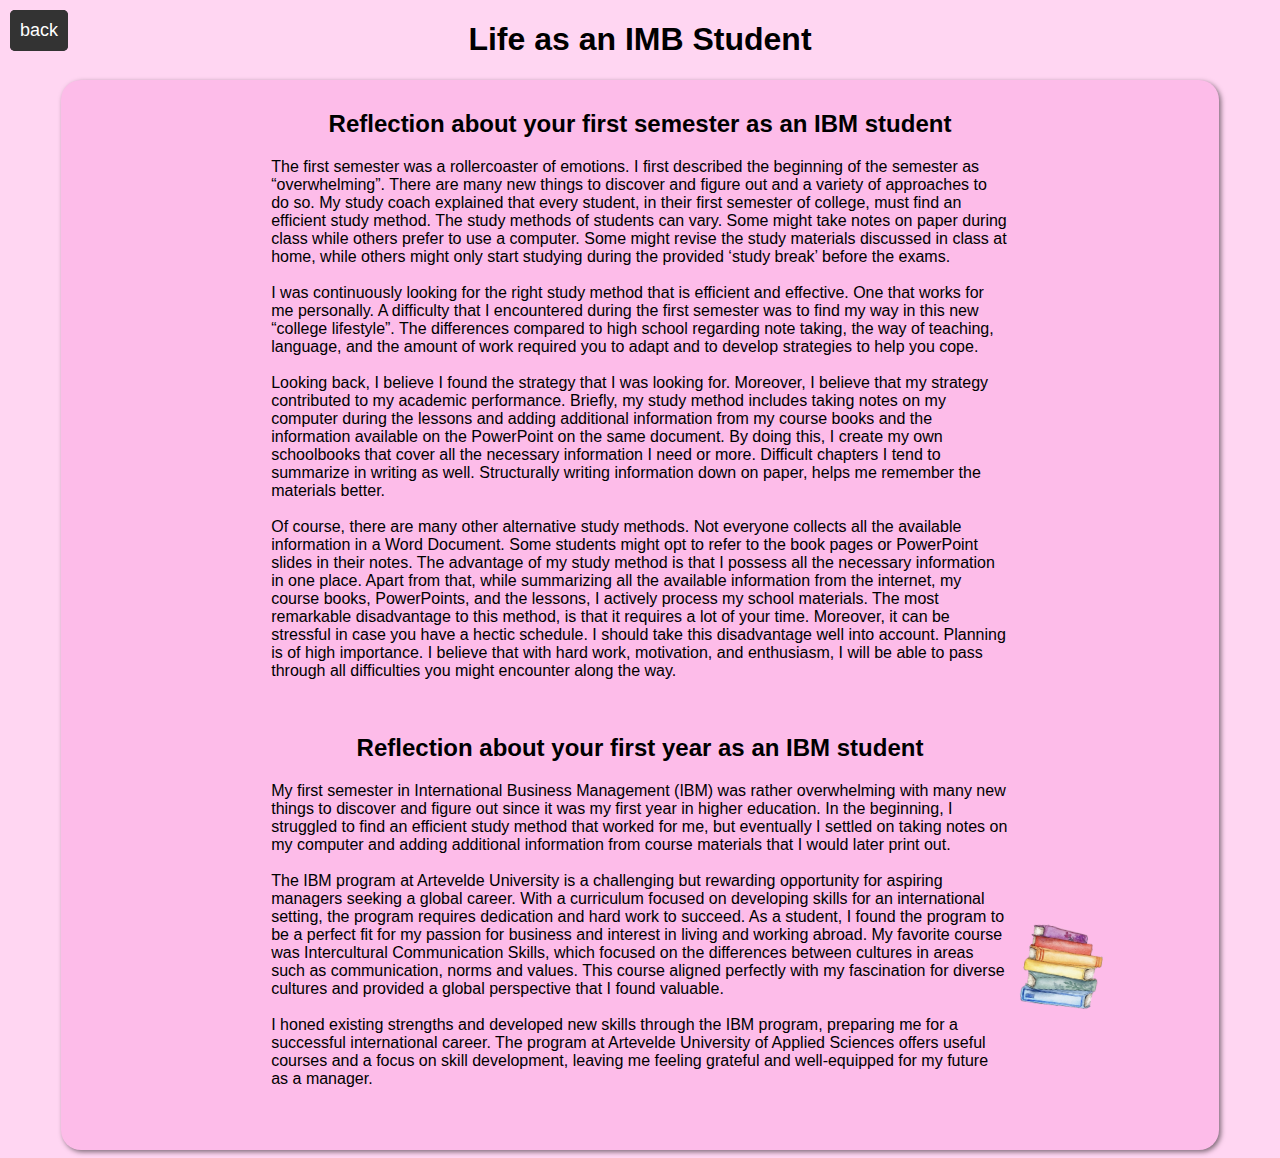
<file: modules/lifeAsIMB.html>
<!DOCTYPE html>
<html lang="en">
<head>
    <meta charset="UTF-8">
    <meta http-equiv="X-UA-Compatible" content="IE=edge">
    <meta name="viewport" content="width=device-width, initial-scale=1.0">
    <title>Module 8</title>
    <style>
        body{
            background-color: #FFD6F2;
            font-family:'Lucida Sans', 'Lucida Sans Regular', 'Lucida Grande', 'Lucida Sans Unicode', Geneva, Verdana, sans-serif;
        }
        a{
            color: inherit;
            text-decoration: none;
        }
        .back-button {
            position: absolute;
            top: 10px;
            left: 10px;
            color: white;
            font-size: 18px;
            background-color: #333;
            padding: 10px;
            border-radius: 5px;
        }

        .back-button:hover {
            background-color: #555;
        }   
        .top{
            text-align: center;
            margin: auto;
        }
        h2{
            text-align: center;
        }
        img {
            display: block;
            margin: 0 auto;
            height: 600px;
        }
        p{
            margin-left: 200px;
            margin-right: 200px;
        }
        .body{
            padding: 10px;
            background-color: #fdbce9;
            width: 90%;
            margin: auto;
            box-shadow: 2px 2px 5px rgba(0, 0, 0, 0.5);
            border-radius: 20px;
        }
        .image{
            position: absolute;
            top: 10;
            right: 0;
            height: 150px;
            width: 400px;
            margin: 10px;
            padding: 10px;
            padding-top: 200px;
            text-align: right;
            display: inline-block;
        }
        .tooltip {
            position: relative;
            display: inline-block;
            border-bottom: 1px dotted black;
        }
        
        .image .tooltiptext {
            visibility: hidden;
            width: 120px;
            background-color: #555;
            color: #fff;
            text-align: center;
            border-radius: 6px;
            padding: 5px 0;
            position: absolute;
            z-index: 1;
            bottom: 125%;
            left: 50%;
            margin-left: -60px;
            opacity: 0;
            transition: opacity 0.3s;
        }
        
        .image .tooltiptext::after {
            content: "";
            position: absolute;
            top: 100%;
            left: 50%;
            margin-left: -5px;
            border-width: 5px;
            border-style: solid;
            border-color: #555 transparent transparent transparent;
        }
        
        .image:hover .tooltiptext {
            visibility: visible;
            opacity: 1;
        }
    </style>
</head>
<body>
    <a href="/index.html" class="back-button">back</a>
    <div class="top">
        <h1>Life as an IMB Student</h1>
    </div>

    <div class="body">
        <h2>Reflection about your first semester as an IBM student</h2>
        <p>The first semester was a rollercoaster of emotions. I first described the beginning of the semester as “overwhelming”. There are many new things to discover and figure out and a variety of approaches to do so. My study coach explained that every student, in their first semester of college, must find an efficient study method. The study methods of students can vary. Some might take notes on paper during class while others prefer to use a computer. Some might revise the study materials discussed in class at home, while others might only start studying during the provided ‘study break’ before the exams. <br><br>
            I was continuously looking for the right study method that is efficient and effective. One that works for me personally. A difficulty that I encountered during the first semester was to find my way in this new “college lifestyle”. The differences compared to high school regarding note taking, the way of teaching, language, and the amount of work required you to adapt and to develop strategies to help you cope.<br><br>
            Looking back, I believe I found the strategy that I was looking for. Moreover, I believe that my strategy contributed to my academic performance. Briefly, my study method includes taking notes on my computer during the lessons and adding additional information from my course books and the information available on the PowerPoint on the same document. By doing this, I create my own schoolbooks that cover all the necessary information I need or more. Difficult chapters I tend to summarize in writing as well. Structurally writing information down on paper, helps me remember the materials better. <br><br>
            Of course, there are many other alternative study methods. Not everyone collects all the available information in a Word Document. Some students might opt to refer to the book pages or PowerPoint slides in their notes. The advantage of my study method is that I possess all the necessary information in one place. Apart from that, while summarizing all the available information from the internet, my course books, PowerPoints, and the lessons, I actively process my school materials. The most remarkable disadvantage to this method, is that it requires a lot of your time. Moreover, it can be stressful in case you have a hectic schedule.
            I should take this disadvantage well into account. Planning is of high importance. I believe that with hard work, motivation, and enthusiasm, I will be able to pass through all difficulties you might encounter along the way.
        </p>
        <br>
        <div class="image">
            <img style="transform: rotate(10deg); max-height: 60%;"src="/afbeeldingen/books.png" alt="">
            <span class="tooltiptext">Pintrest.com</span>
        </div>
        <h2>Reflection about your first year as an IBM student</h2>
        
        <p>
            My first semester in International Business Management (IBM) was rather overwhelming with many new things to discover and figure out since it was my first year in higher education. In the beginning, I struggled to find an efficient study method that worked for me, but eventually I settled on taking notes on my computer and adding additional information from course materials that I would later print out. <br> <br>
            The IBM program at Artevelde University is a challenging but rewarding opportunity for aspiring managers seeking a global career. With a curriculum focused on developing skills for an international setting, the program requires dedication and hard work to succeed. As a student, I found the program to be a perfect fit for my passion for business and interest in living and working abroad. My favorite course was Intercultural Communication Skills, which focused on the differences between cultures in areas such as communication, norms and values. This course aligned perfectly with my fascination for diverse cultures and provided a global perspective that I found valuable.<br> <br>
            I honed existing strengths and developed new skills through the IBM program, preparing me for a successful international career. The program at Artevelde University of Applied Sciences offers useful courses and a focus on skill development, leaving me feeling grateful and well-equipped for my future as a manager. <br> <br>
        </p>
        <br>
    </div>

    <a href="/index.html" class="back-button">back</a>
</body>
</html>
</file>
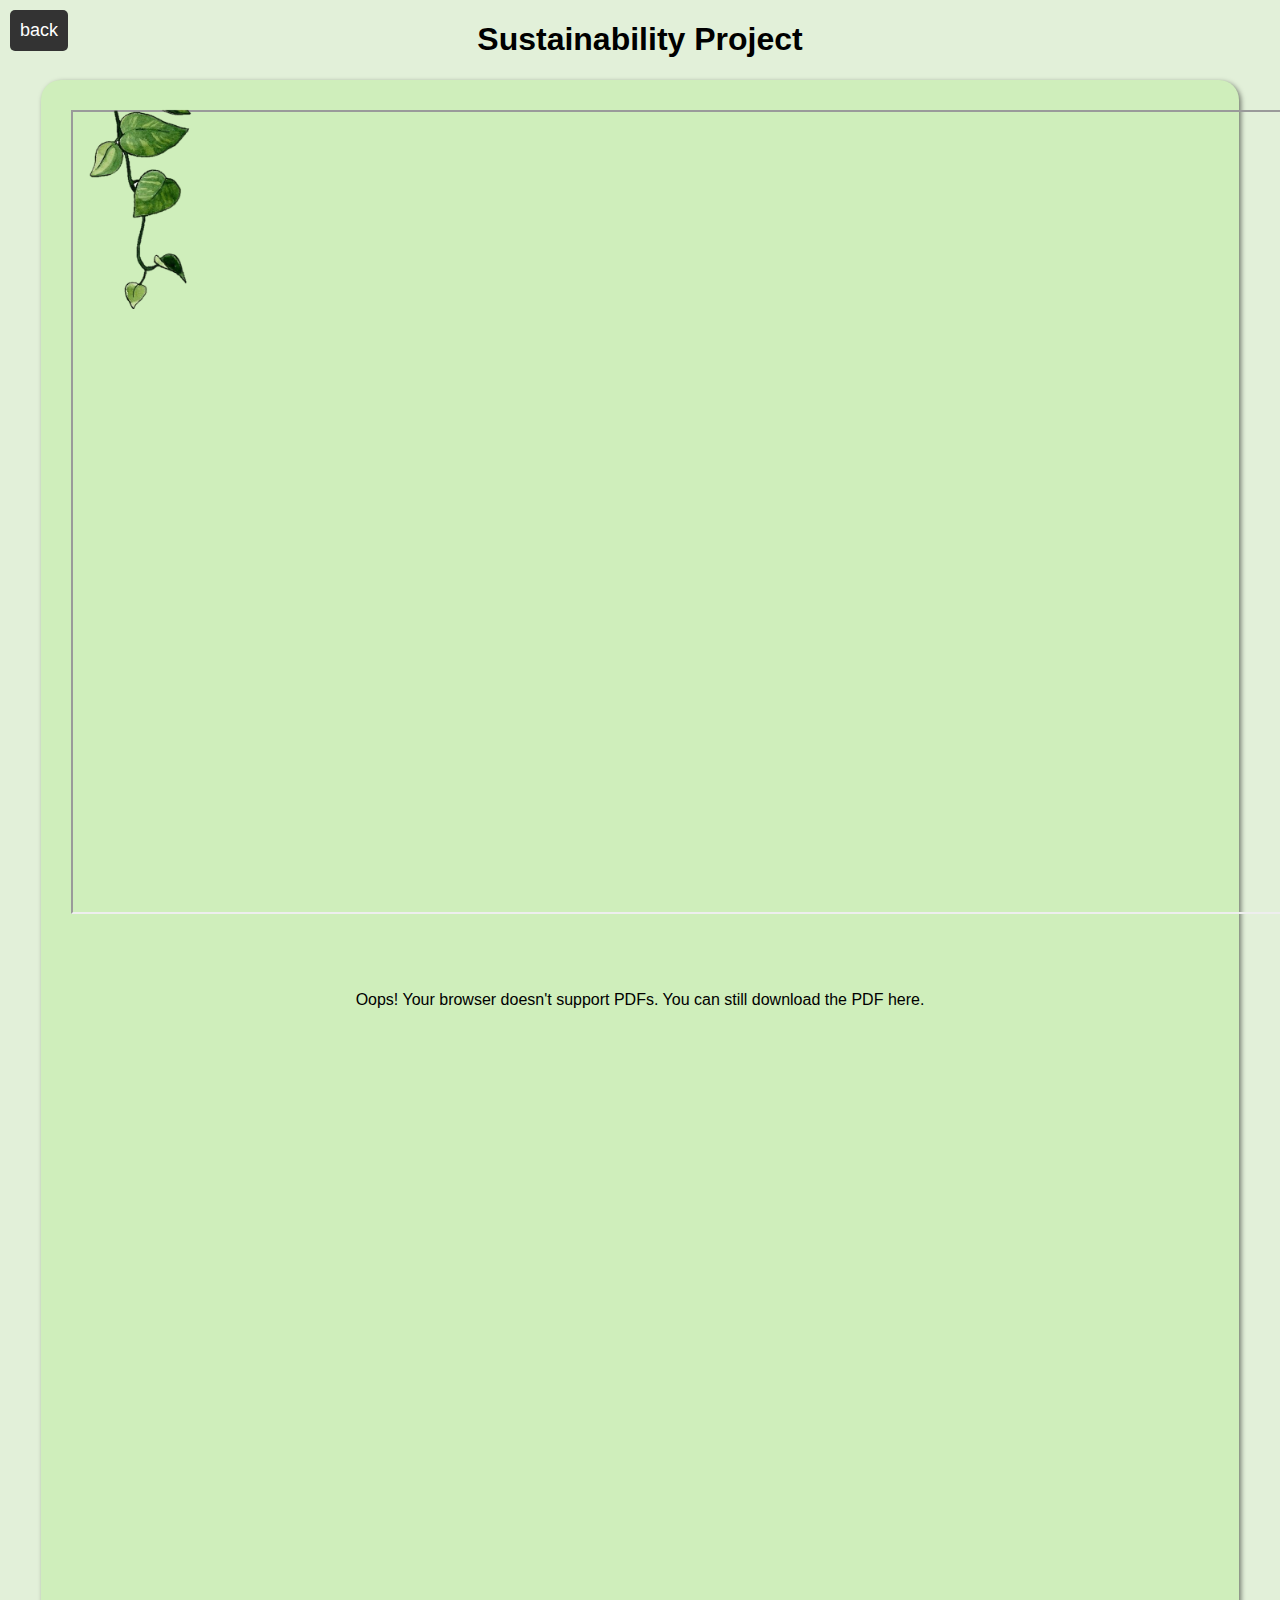
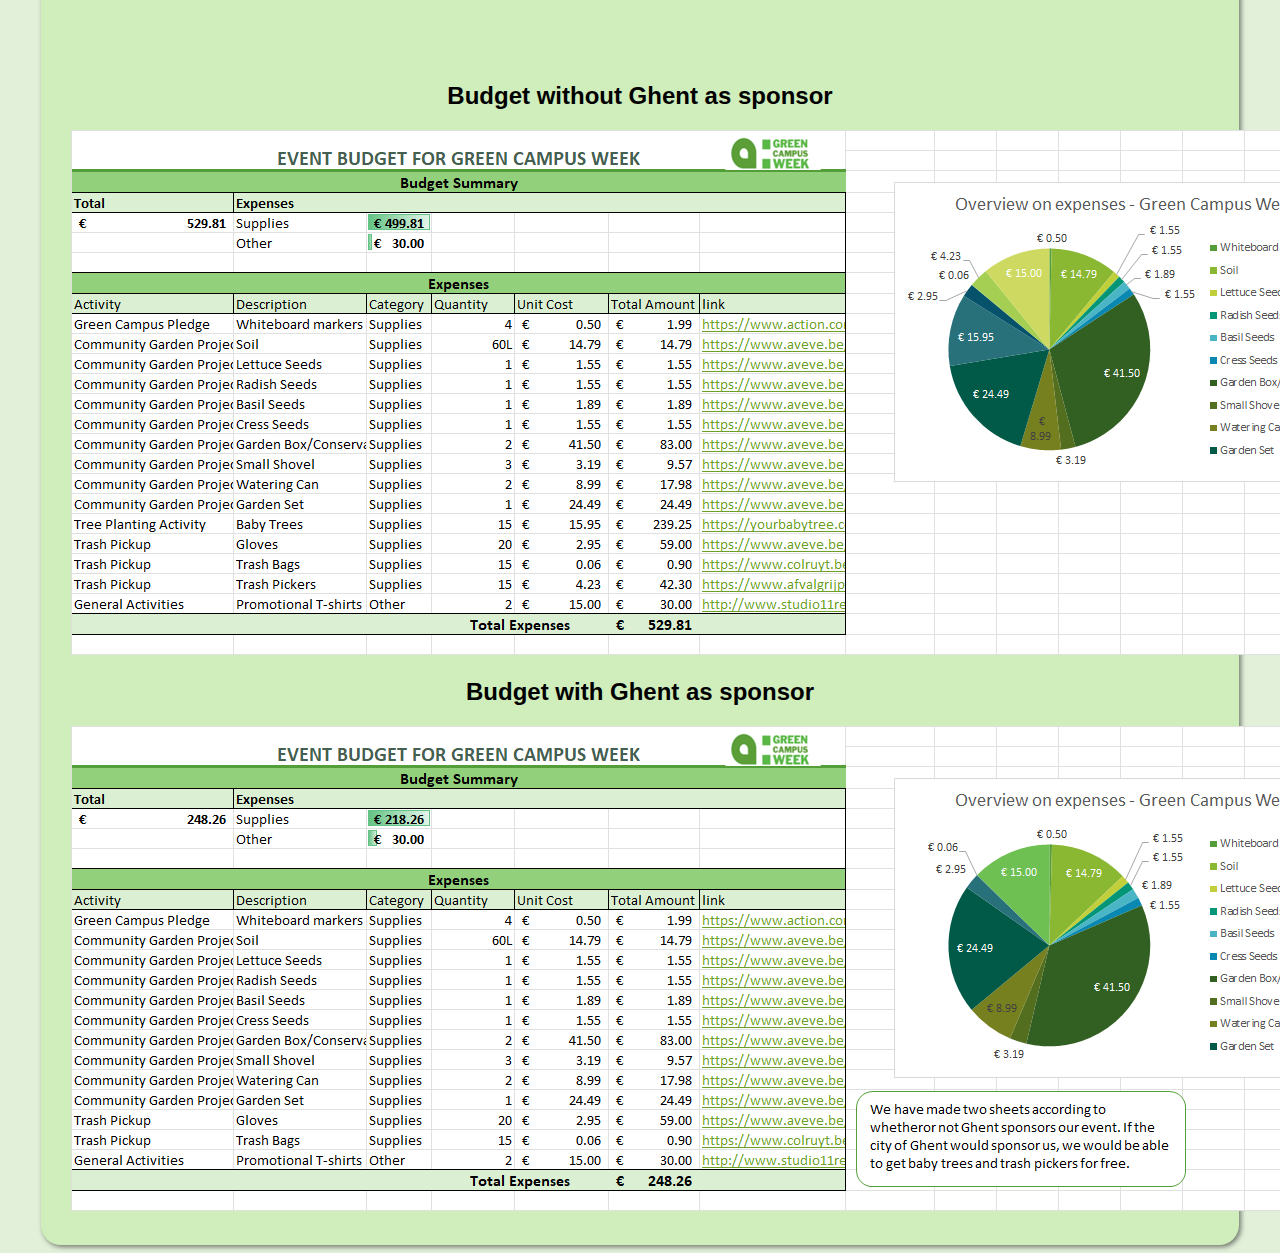
<file: modules/mentorshipProject.html>
<!DOCTYPE html>
<html lang="en">
<head>
    <meta charset="UTF-8">
    <meta http-equiv="X-UA-Compatible" content="IE=edge">
    <meta name="viewport" content="width=device-width, initial-scale=1.0">
    <title>mentroship project</title>
    <style>
        body{
            background-color: #E2F0D9;
            font-family:'Lucida Sans', 'Lucida Sans Regular', 'Lucida Grande', 'Lucida Sans Unicode', Geneva, Verdana, sans-serif;
            text-align: center;
        }
        a{
            color: inherit;
            text-decoration: none;
        }
        .back-button {
            position: absolute;
            top: 10px;
            left: 10px;
            color: white;
            font-size: 18px;
            background-color: #333;
            padding: 10px;
            border-radius: 5px;
        }

        .back-button:hover {
            background-color: #555;
        }   
        .top{
            text-align: center;
            margin: auto;
        }
        .body{
            padding: 30px;
            background-color: #cfeebb;
            width: 90%;
            margin: auto;
            box-shadow: 2px 2px 5px rgba(0, 0, 0, 0.5);
            border-radius: 20px;
        }
        video {
            display: block;
            margin: 0 auto;
        }
        #controls {
            text-align: center;
        }
        #seekBar {
            width: 100%;
            height: 10px;
            border-radius: 5px;
            background-color: gray;
        }

        #seekBar::-webkit-slider-thumb {
            width: 20px;
            height: 20px;
            border-radius: 50%;
            background-color: white;
            cursor: pointer;
        }

        #seekBar::-moz-range-thumb {
            width: 20px;
            height: 20px;
            border-radius: 50%;
            background-color: white;
            cursor: pointer;
        }

        #seekBar::-webkit-progress-value {
            background-color: pink;
        }

        #seekBar::-moz-progress-bar {
            background-color: pink;
        }
        .pdf-container{
            display: flex;
            justify-content: center;
            align-items: center;
            margin: 5%;
            height: 650px;
        }
        object{
            height: 100%;
            width: 100%;
        }
        .imgs{
            text-align: center;
        }
        .image-container {
            position: relative;
        }

        .image-container img {
            position: absolute;
            top: 0;
            left: 0;
        }
        .tooltip {
            position: relative;
            display: inline-block;
            border-bottom: 1px dotted black;
        }
        
        .image .tooltiptext {
            visibility: hidden;
            width: 120px;
            background-color: #555;
            color: #fff;
            text-align: center;
            border-radius: 6px;
            padding: 5px 0;
            position: absolute;
            z-index: 1;
            bottom: 125%;
            left: 50%;
            margin-left: -60px;
            opacity: 0;
            transition: opacity 0.3s;
        }
        
        .image .tooltiptext::after {
            content: "";
            position: absolute;
            top: 100%;
            left: 50%;
            margin-left: -5px;
            border-width: 5px;
            border-style: solid;
            border-color: #555 transparent transparent transparent;
        }
        
        .image:hover .tooltiptext {
            visibility: visible;
            opacity: 1;
        }
    </style>
</head>
<body>
    <a href="/index.html" class="back-button">back</a>
    
    <div class="top">
        <h1>Sustainability Project</h1>
    </div>
    <div class="body">
        <div class="image-container">
            <img src="/afbeeldingen/blad.png" alt="" srcset="" style="height: 200px;">
            <iframe src="https://drive.google.com/file/d/17XLsPtzo2AzAkwMx_uujlCQCk855Nuwq/preview" width="1300" height="800" allow="autoplay"></iframe>
        </div>
          <!-- <div id="controls">
            <p>Currently watching: <span id="videoName">video.mp4</span></p>
            <p>Time: <span id="currentTime">0:00</span>/<span id="duration">0:00</span></p>
            <input type="range" id="seekBar" value="0" min="0">
            <button id="playButton" onclick="playPause()">▶</button>
          </div> -->
            <div class="pdf-container">
                <object data="/files/Sustainability_Project.pdf" type="application/pdf"">
                    <p>Oops! Your browser doesn't support PDFs. You can still download the PDF <a href="/files/My_Work_Observation_Report.pdf">here</a>.</p>
                </object>
            </div>
            <div class="imgs">
                <h2>Budget without Ghent as sponsor</h2>
                <img src="/afbeeldingen/exel1.png" alt="" srcset="">
                <h2>Budget with Ghent as sponsor</h2>
                <img src="/afbeeldingen/exel2.png" alt="" srcset="">
            </div>
          <!-- <script>
            var video = document.getElementById("myVideo");
            var videoName = document.getElementById("videoName");
            var currentTime = document.getElementById("currentTime");
            var duration = document.getElementById("duration");
            var playButton = document.getElementById("playButton");
            var seekBar = document.getElementById("seekBar");
          
            videoName.innerHTML = video.src.substring(video.src.lastIndexOf('/')+1);
          
            video.onloadedmetadata = function() {
              duration.innerHTML = formatTime(video.duration);
              seekBar.max = video.duration;
            };
          
            function formatTime(time) {
              var minutes = Math.floor(time / 60);
              var seconds = Math.floor(time - minutes * 60);
              return minutes + ":" + (seconds < 10 ? "0" : "") + seconds;
            }
          
            function updateCurrentTime() {
              currentTime.innerHTML = formatTime(video.currentTime);
            }
          
            function playPause() {
                if (video.paused) {
                    video.play();
                    playButton.innerHTML = "◼";
                    setInterval(function() {
                        updateCurrentTime();
                        seekBar.value = video.currentTime;
                    }, 500);
                } else {
                    video.pause();
                    playButton.innerHTML = "▶";
                }
            }
            seekBar.addEventListener("input", function() {
                video.currentTime = seekBar.value;
                currentTime.innerHTML = formatTime(video.currentTime);
            });
          </script> -->
    </div>
</body>
</html>
</file>
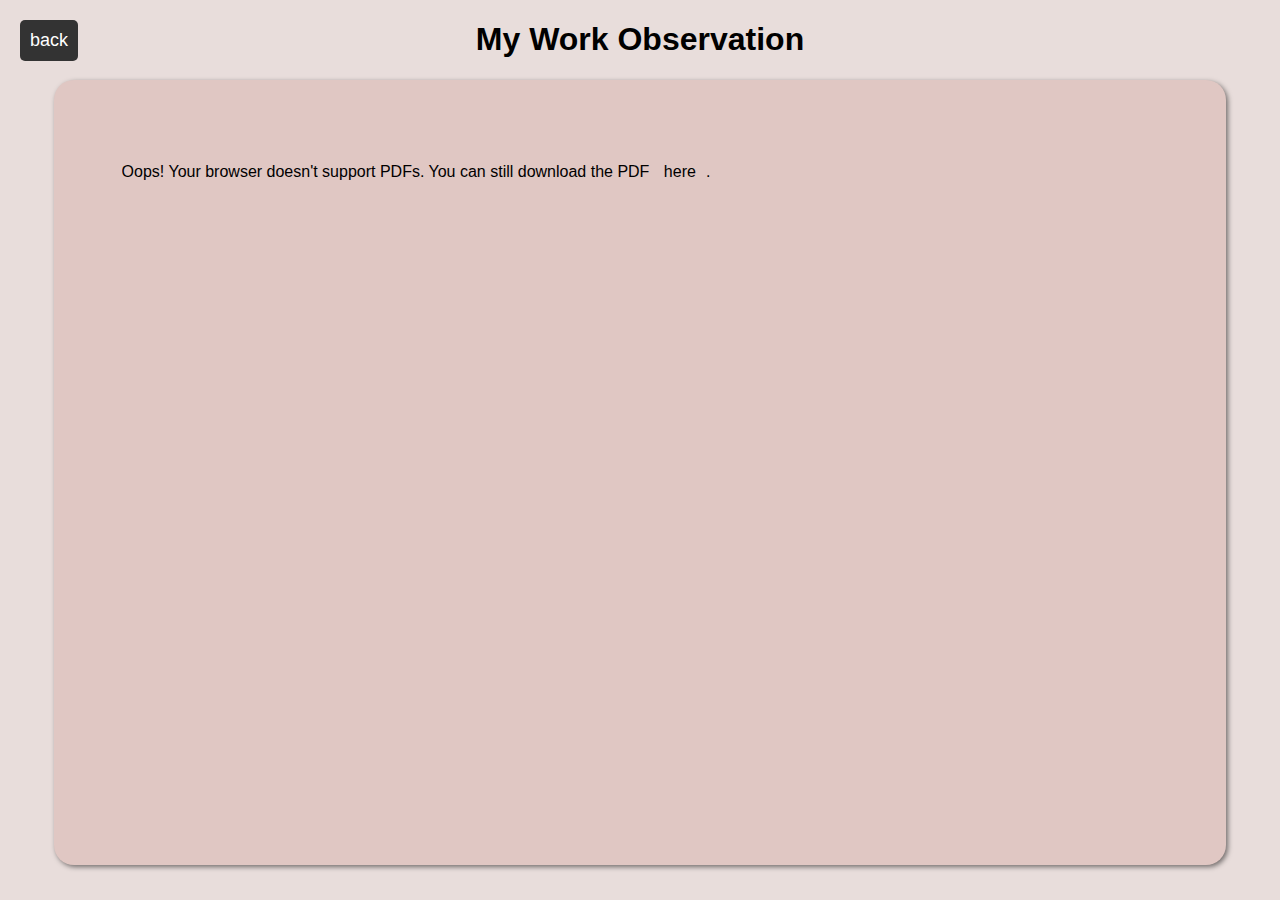
<file: modules/module1.html>
<!DOCTYPE html>
<html lang="en">
<head>
    <meta charset="UTF-8">
    <meta http-equiv="X-UA-Compatible" content="IE=edge">
    <meta name="viewport" content="width=device-width, initial-scale=1.0">
    <title>Module1</title>
    <style>
        body{
            font-family:'Lucida Sans', 'Lucida Sans Regular', 'Lucida Grande', 'Lucida Sans Unicode', Geneva, Verdana, sans-serif;
            background-color: #e8dddb;
            height: 100%;
            margin: 0;
            padding: 0;
        }
        a{
            color: inherit;
            text-decoration: none;
            margin: 10px;
        }
        .back-button {
            position: absolute;
            top: 10px;
            left: 10px;
            color: white;
            font-size: 18px;
            background-color: #333;
            padding: 10px;
            border-radius: 5px;
        }

        .back-button:hover {
            background-color: #555;
        }   

        .top{
            text-align: center;
            margin: auto;
        }
        .pdf-container{
            display: flex;
            justify-content: center;
            align-items: center;
            margin: 5%;
            height: 650px;
        }
        object{
            height: 100%;
            width: 100%;
        }
        
        .body{
            padding: 10px;
            background-color: #e0c7c3;
            width: 90%;
            margin: auto;
            box-shadow: 2px 2px 5px rgba(0, 0, 0, 0.5);
            border-radius: 20px;
        }
        .tooltip {
            position: relative;
            display: inline-block;
            border-bottom: 1px dotted black;
        }
        
        .image .tooltiptext {
            visibility: hidden;
            width: 120px;
            background-color: #555;
            color: #fff;
            text-align: center;
            border-radius: 6px;
            padding: 5px 0;
            position: absolute;
            z-index: 1;
            bottom: 125%;
            left: 50%;
            margin-left: -60px;
            opacity: 0;
            transition: opacity 0.3s;
        }
        
        .image .tooltiptext::after {
            content: "";
            position: absolute;
            top: 100%;
            left: 50%;
            margin-left: -5px;
            border-width: 5px;
            border-style: solid;
            border-color: #555 transparent transparent transparent;
        }
        
        .image:hover .tooltiptext {
            visibility: visible;
            opacity: 1;
        }
    </style>
</head>
<body>
    <a href="/index.html" class="back-button">back</a>
    <div class="top">
        <h1>My Work Observation</h1>
    </div>
    <div class="body">
        <div class="pdf-container">
            <object data="/files/My_Work_Observation_Report.pdf" type="application/pdf"">
                <p>Oops! Your browser doesn't support PDFs. You can still download the PDF <a href="/files/My_Work_Observation_Report.pdf">here</a>.</p>
            </object>
        </div>
    </div>
</body>
</html>
</file>
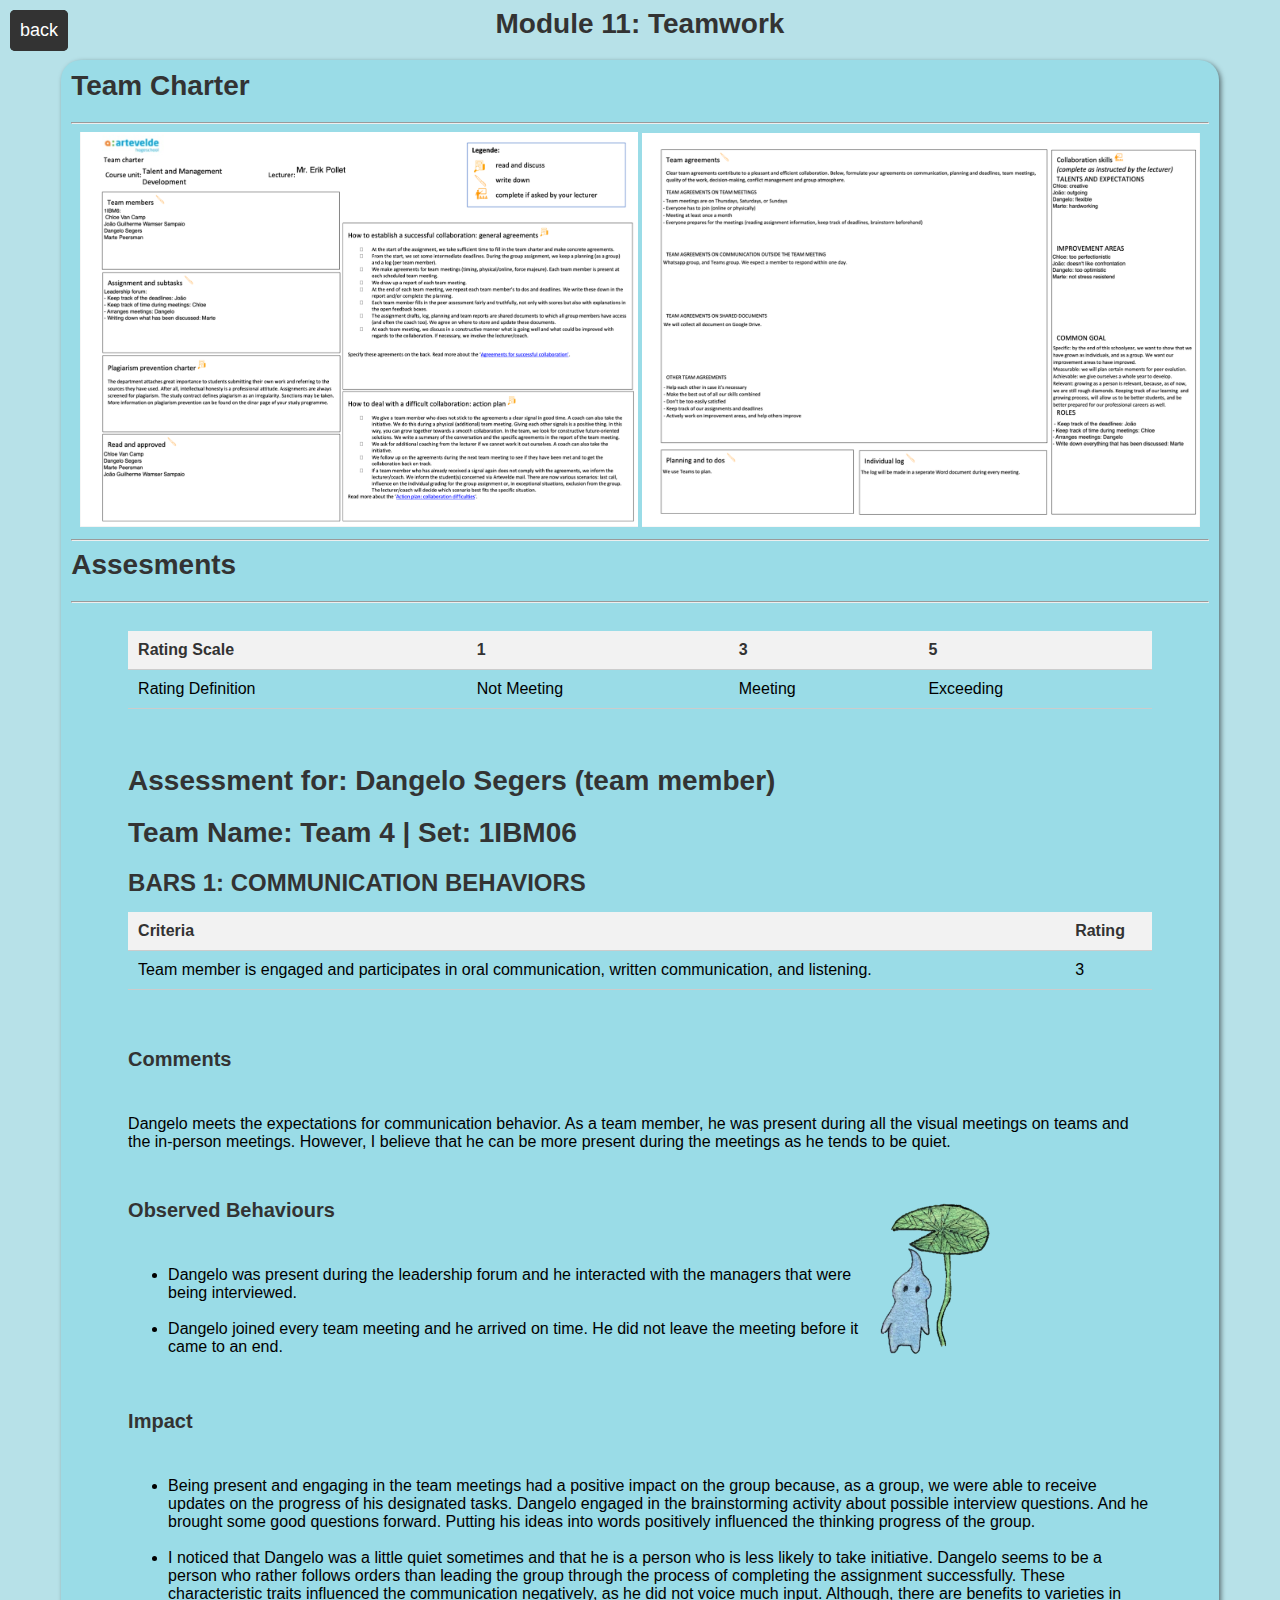
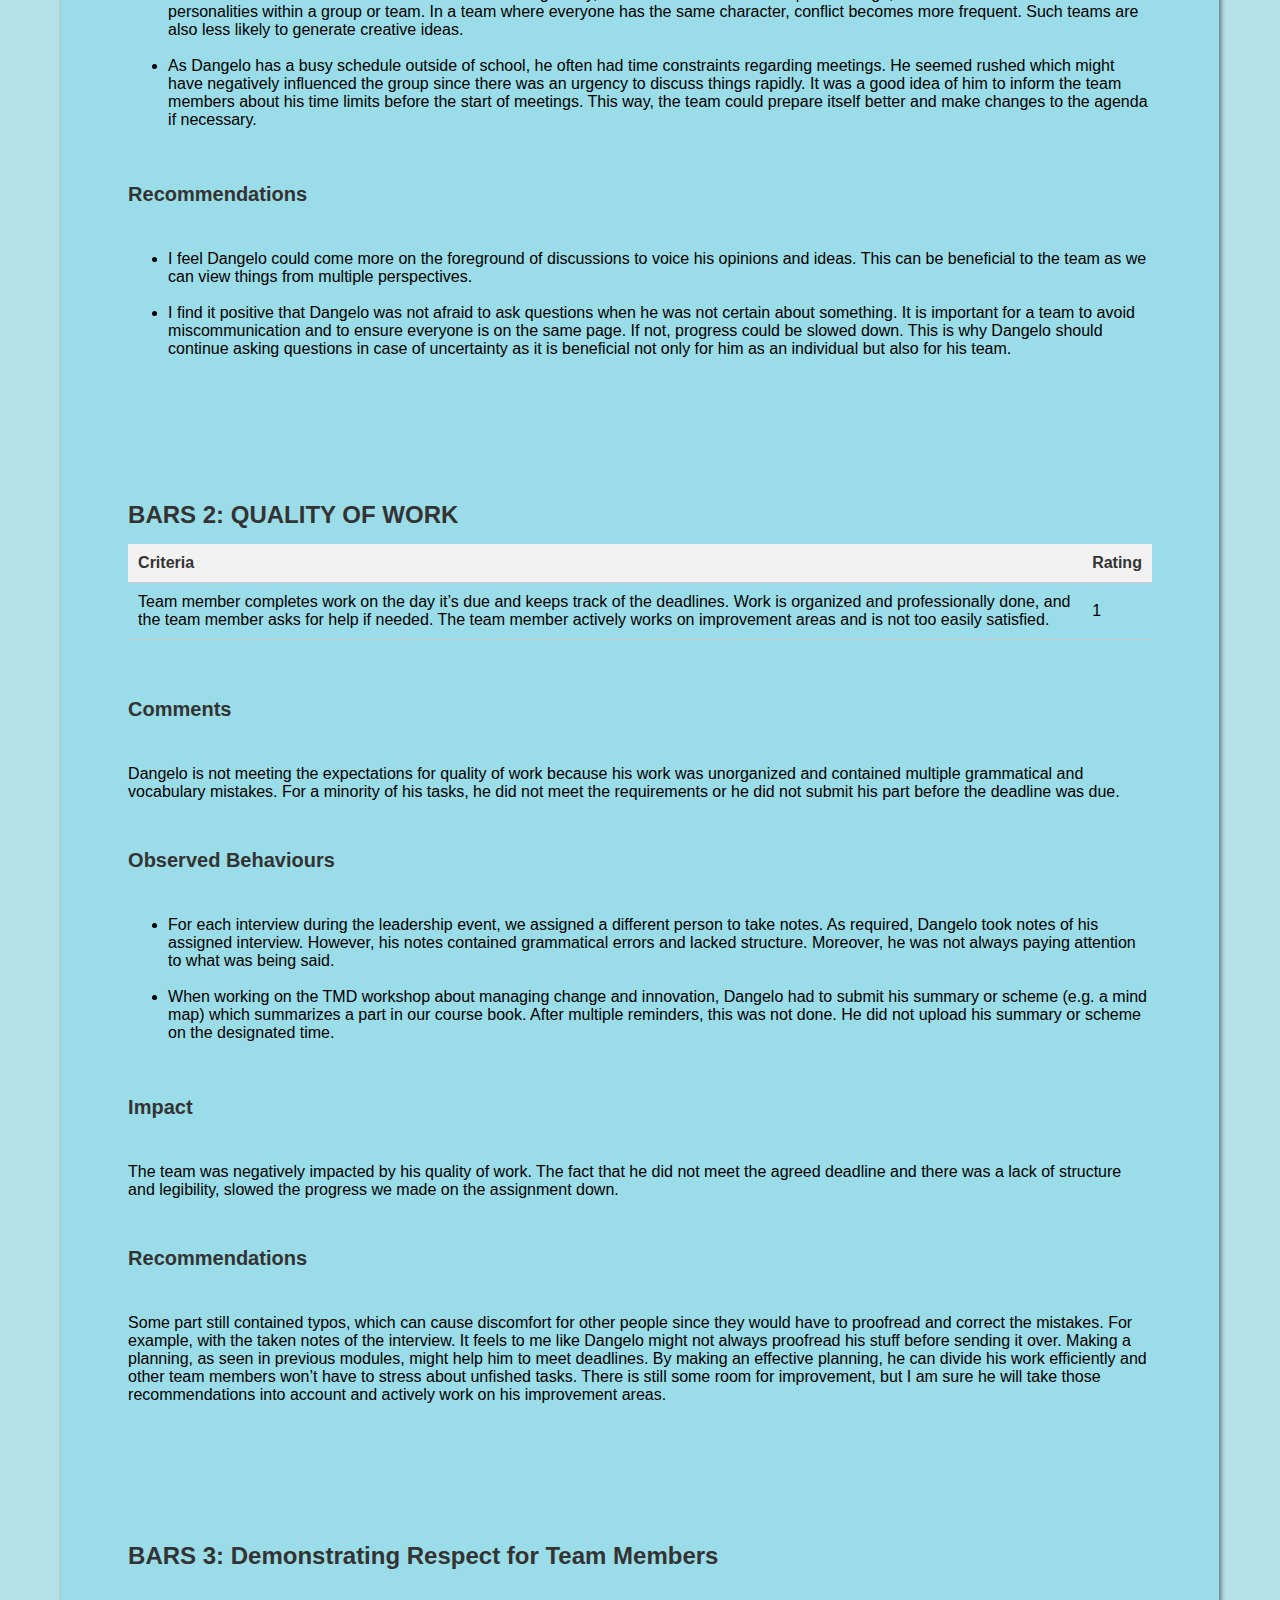
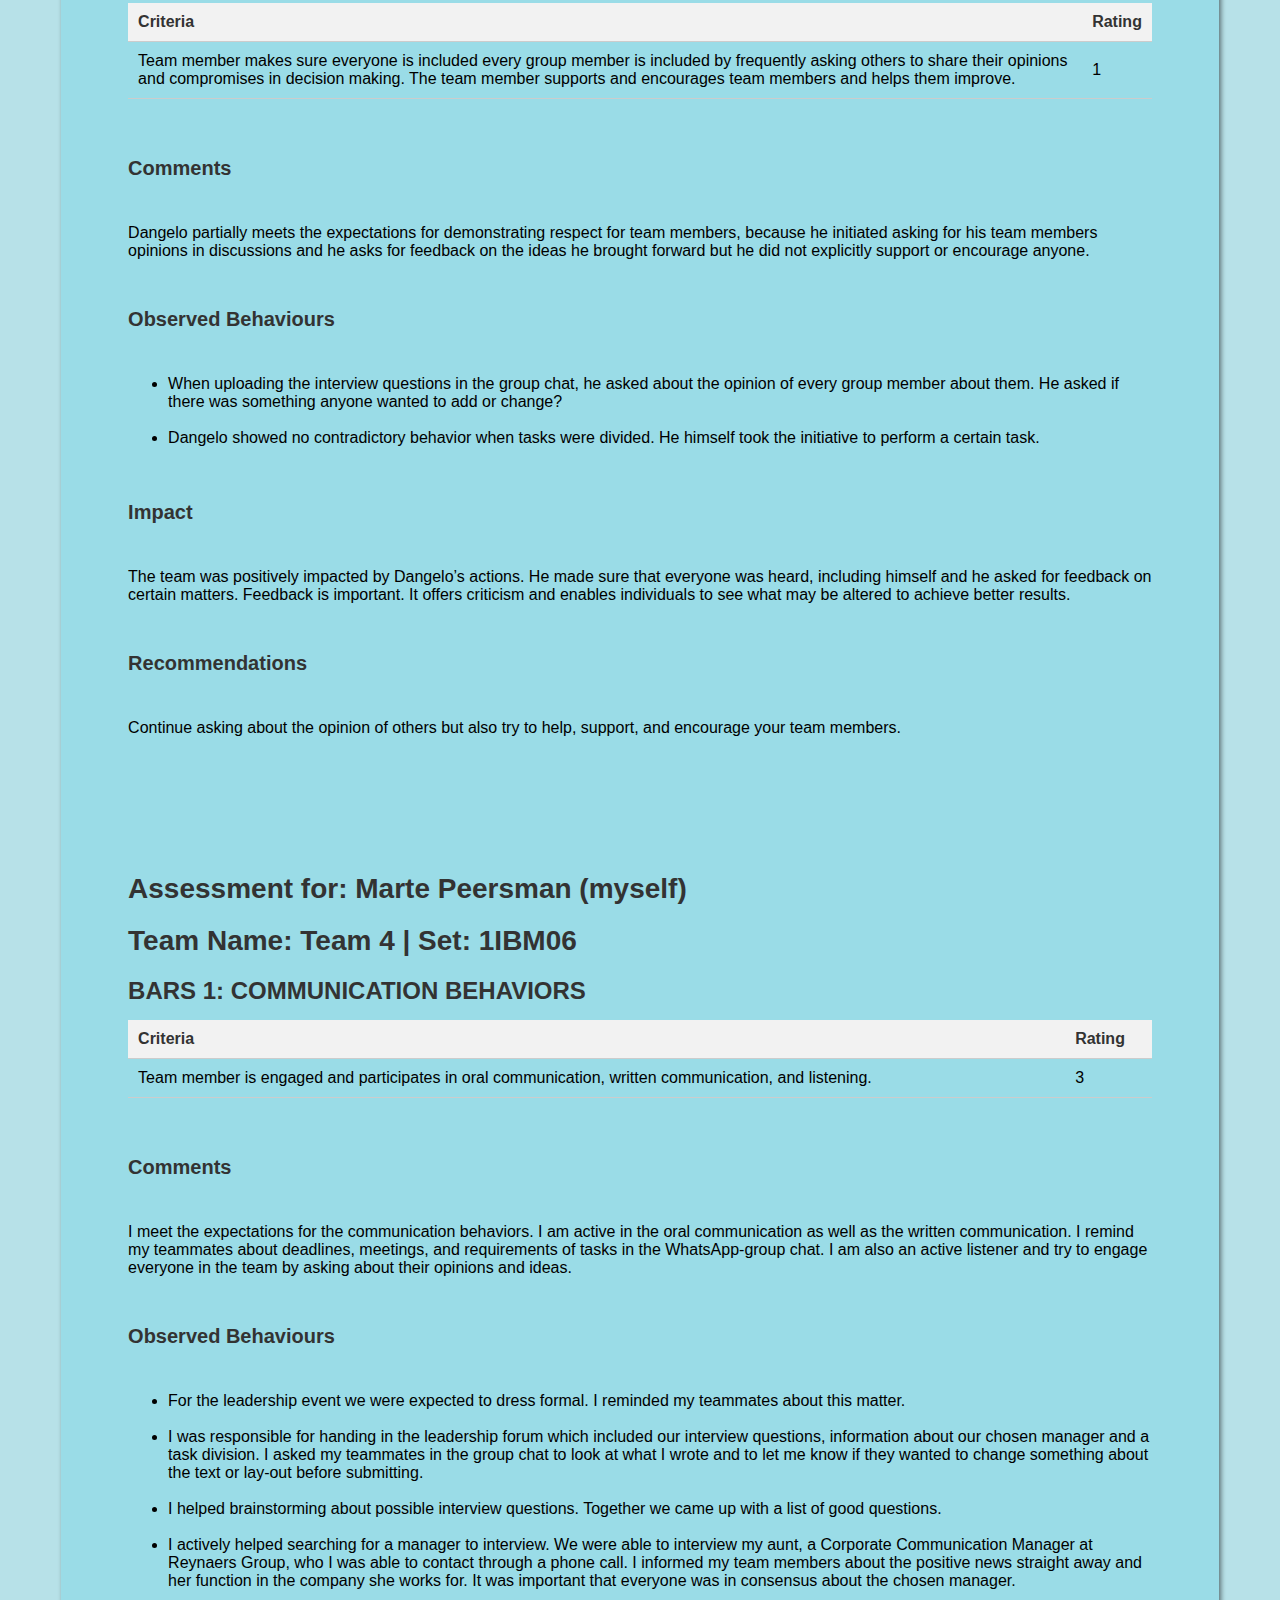
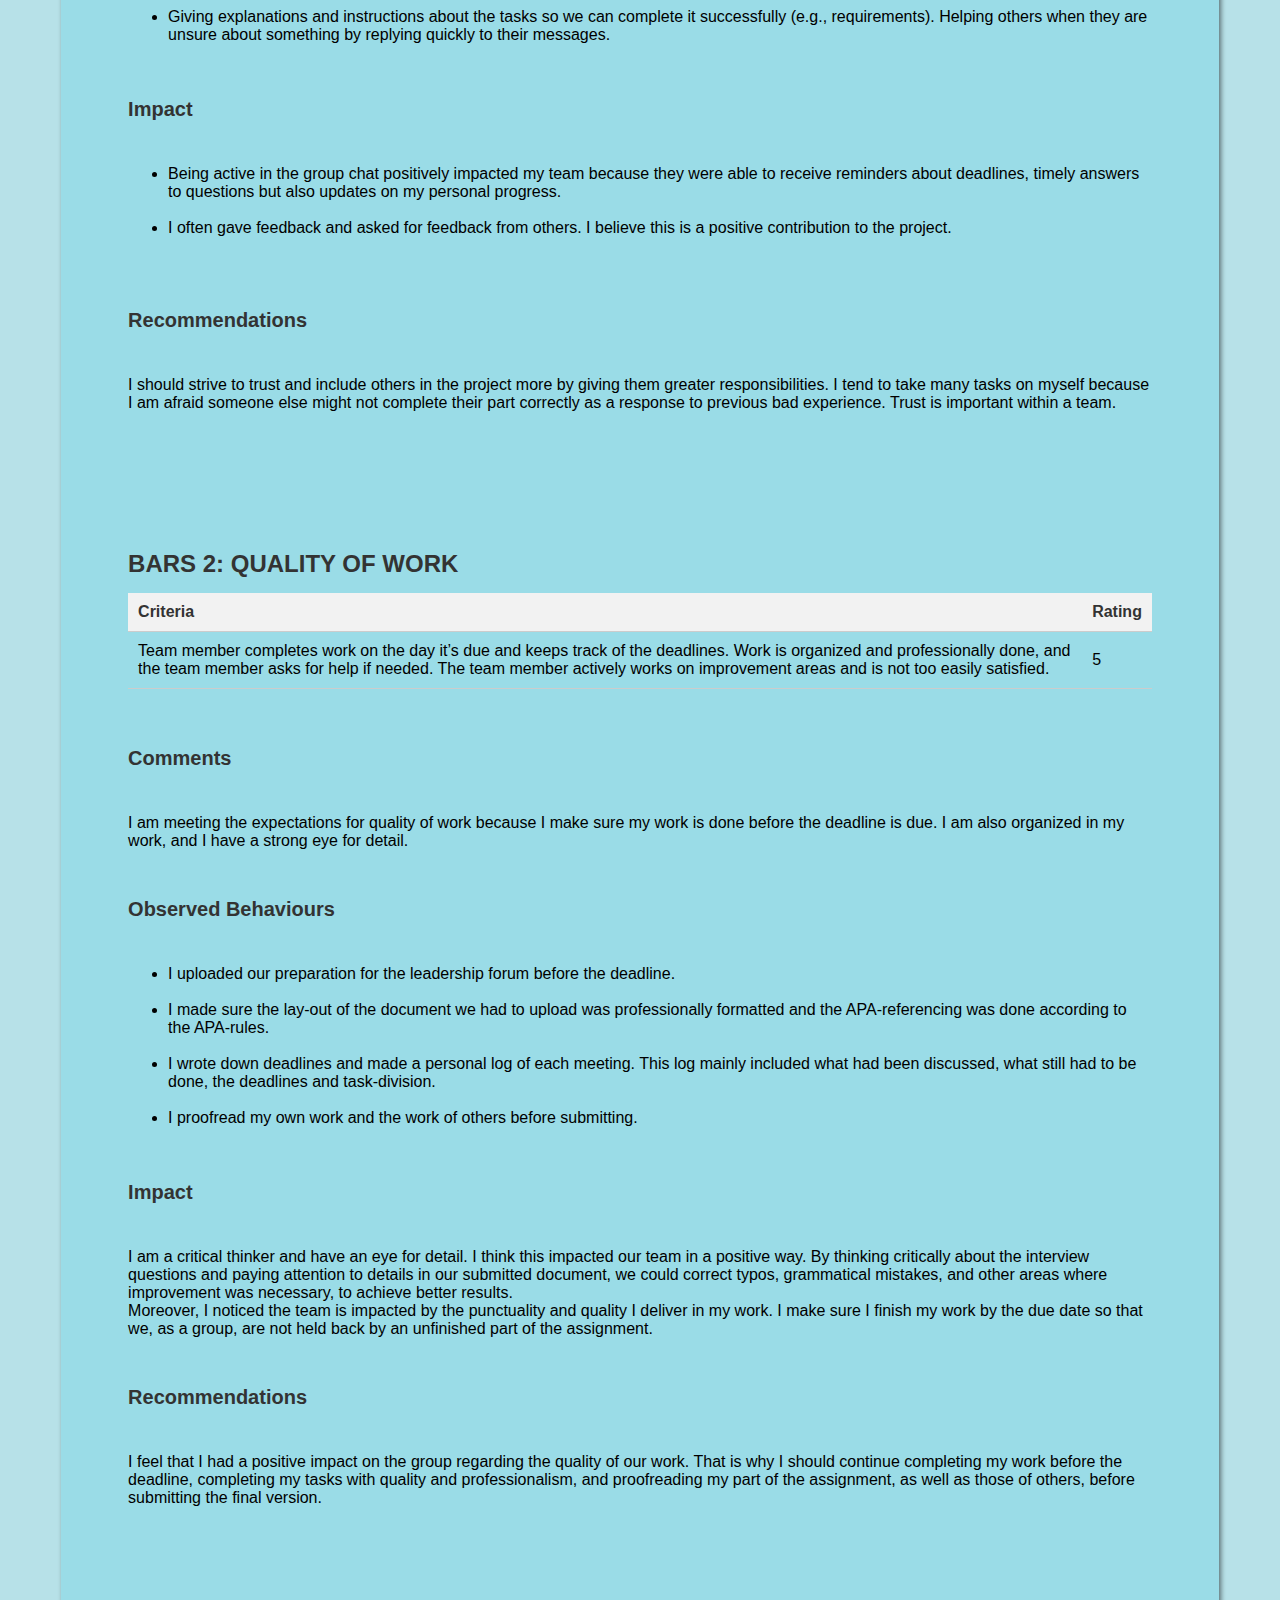
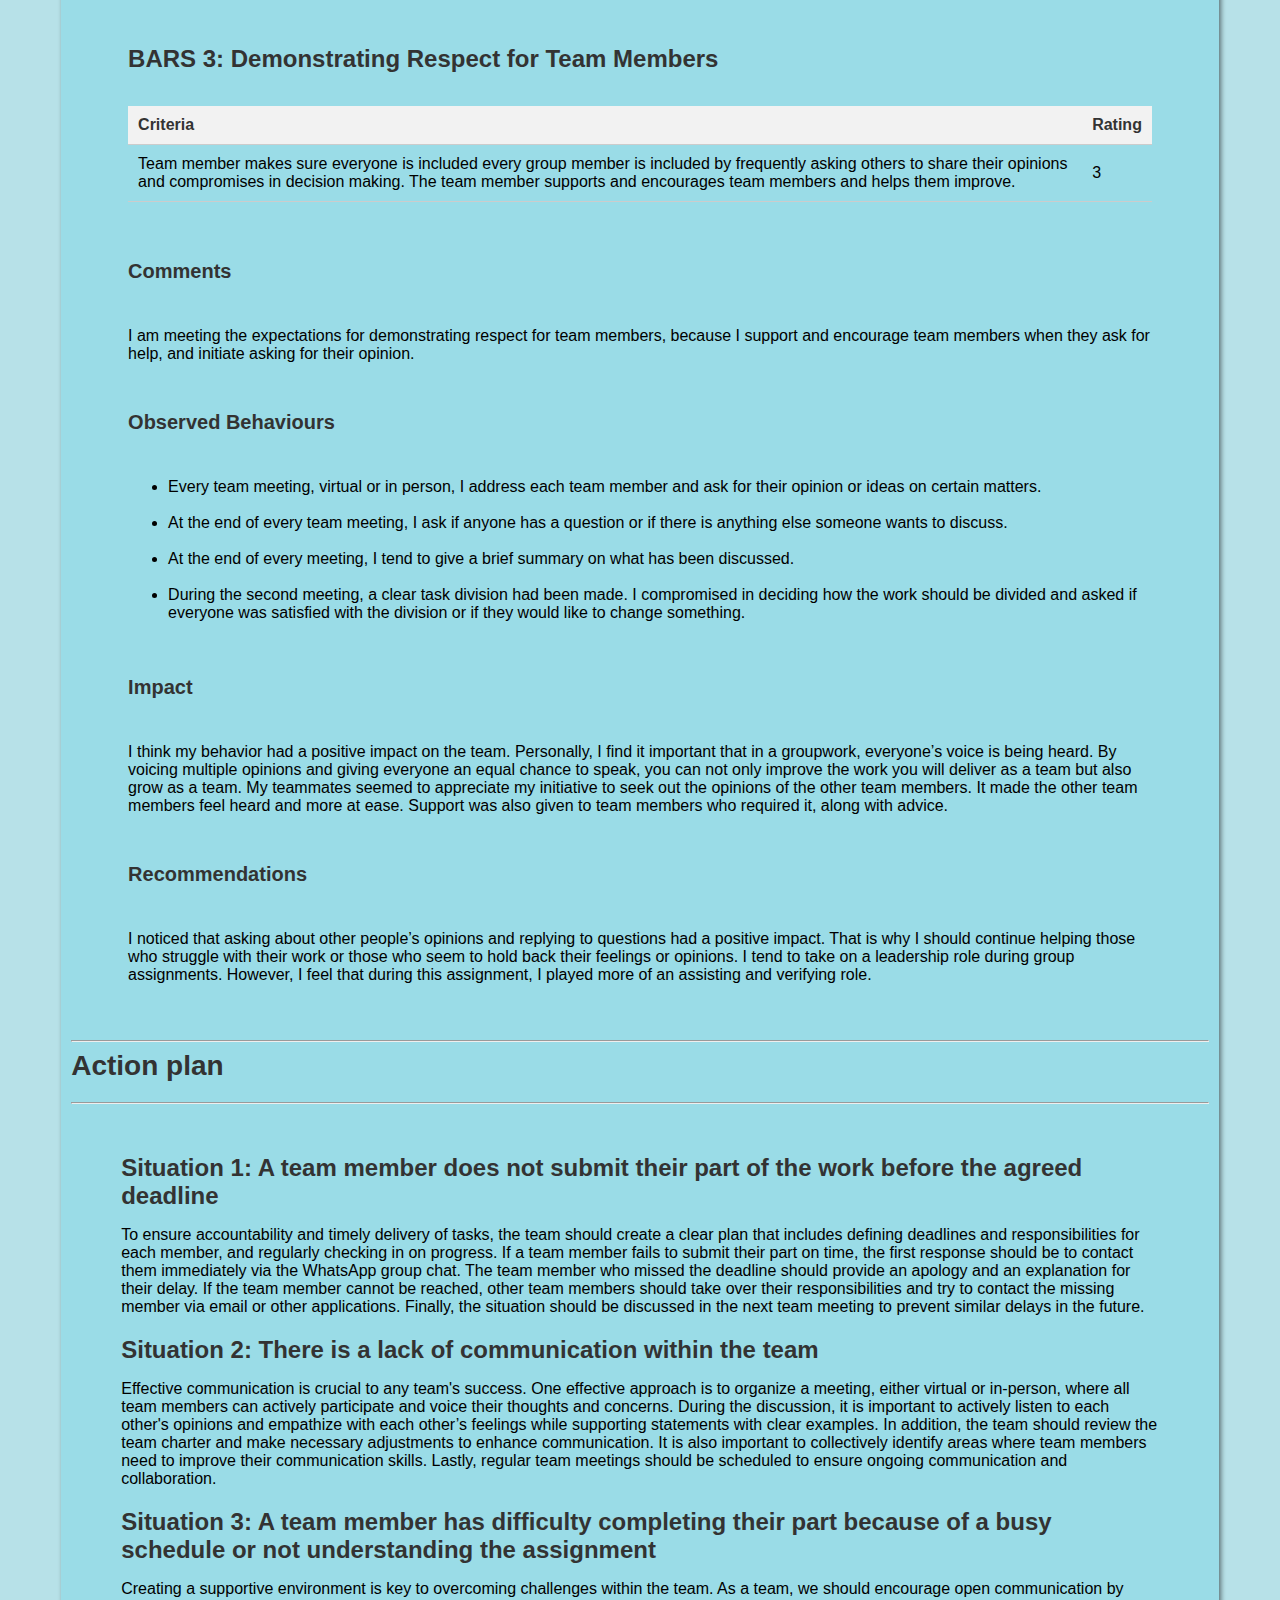
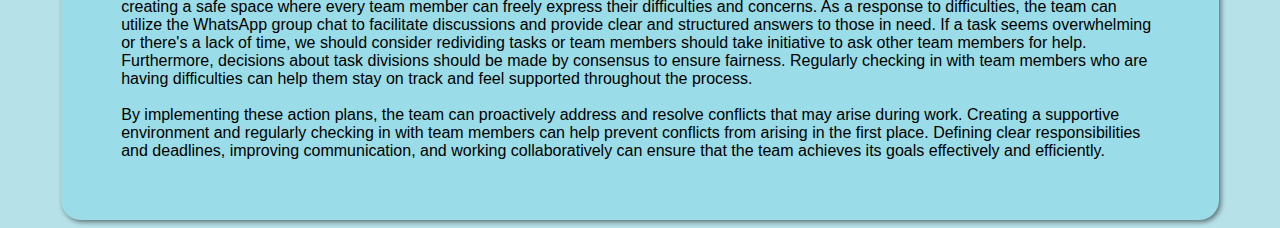
<file: modules/module11.html>
<!DOCTYPE html>
<html lang="en">
<head>
    <meta charset="UTF-8">
    <meta http-equiv="X-UA-Compatible" content="IE=edge">
    <meta name="viewport" content="width=device-width, initial-scale=1.0">
    <title>Module 11</title>
    <style>
        body{
            font-family:'Lucida Sans', 'Lucida Sans Regular', 'Lucida Grande', 'Lucida Sans Unicode', Geneva, Verdana, sans-serif;
            background-color: #b7e1e8;
        }
        a{
            color: inherit;
            text-decoration: none;
        }
        .back-button {
            position: absolute;
            top: 10px;
            left: 10px;
            color: white;
            font-size: 18px;
            background-color: #333;
            padding: 10px;
            border-radius: 5px;
        }

        .back-button:hover {
            background-color: #555;
        }   
        h1{
            
            margin: auto;
        }
        .main {
            margin: auto;
            height: 100%;
            display: inline-block;
            text-align: center;
        }
        img{
            margin: auto;
            max-width: 49%;
        }
        h1 {
			font-size: 28px;
			font-weight: bold;
			color: #333;
			margin-bottom: 20px;
		}
		h2 {
			font-size: 24px;
			font-weight: bold;
			color: #333;
			margin-bottom: 15px;
		}
		h3 {
			font-size: 20px;
			font-weight: bold;
			color: #333;
			margin-bottom: 10px;
		}
		p {
			margin-bottom: 10px;
		}
		table {
			border-collapse: collapse;
			margin-bottom: 20px;
			width: 100%;
		}
		th, td {
			padding: 10px;
			text-align: left;
			border-bottom: 1px solid #ccc;
		}
		th {
			background-color: #f2f2f2;
			font-weight: bold;
			color: #333;
		}
		.container {
			max-width: 90%;
			margin: 0 auto;
			padding: 20px;
		}
        .body{
            padding: 10px;
            background-color: #9adce7;
            width: 90%;
            margin: auto;
            box-shadow: 2px 2px 5px rgba(0, 0, 0, 0.5);
            border-radius: 20px;
        }

        .tooltip {
            position: relative;
            display: inline-block;
            border-bottom: 1px dotted black;
        }
        
        .image .tooltiptext {
            visibility: hidden;
            width: 120px;
            background-color: #555;
            color: #fff;
            text-align: center;
            border-radius: 6px;
            padding: 5px 0;
            position: absolute;
            z-index: 1;
            bottom: 125%;
            left: 50%;
            margin-left: -60px;
            opacity: 0;
            transition: opacity 0.3s;
        }
        
        .image .tooltiptext::after {
            content: "";
            position: absolute;
            top: 100%;
            left: 50%;
            margin-left: -5px;
            border-width: 5px;
            border-style: solid;
            border-color: #555 transparent transparent transparent;
        }
        
        .image:hover .tooltiptext {
            visibility: visible;
            opacity: 1;
        }
    </style>
</head>
<body>
    <a href="/index.html" class="back-button">back</a>
    <div class="top">
        <h1 style="text-align: center;">Module 11: Teamwork</h1>
    </div>
    
    <div class="body">
        <h1>Team Charter</h1>
    
    <hr>
    <a href="/index.html" class="back-button">back</a>
    <div class="main">
        <img src="/afbeeldingen/teamcharter1.png" alt="teamcharter1">
        <img src="/afbeeldingen/teamcharter2.png" alt="teamcharter2">
    </div>
    <hr>
    <h1>
        Assesments
    </h1>
    <hr>
    <div class="container">
        <table>
            <thead>
              <tr>
                <th>Rating Scale</th>
                <th>1</th>
                <th>3</th>
                <th>5</th>
              </tr>
            </thead>
            <tbody>
              <tr>
                <td>Rating Definition</td>
                <td>Not Meeting</td>
                <td>Meeting</td>
                <td>Exceeding</td>
              </tr>
            </tbody>
          </table>
          <br>
          <br>
		<h1>Assessment for: Dangelo Segers (team member)</h1>
        <h1>Team Name: Team 4 | Set: 1IBM06</h1>
        <h2>BARS 1: COMMUNICATION BEHAVIORS</h2>
        <table>
            <tr>
                <th>Criteria</th>
                <th>Rating</th>
            </tr>
            <tr>
                <td>Team member is engaged and participates in oral communication, written communication, and listening.</td>
                <td>3</td>
            </tr>
        </table>
        <br>
        <h3>Comments</h3>
        <br>
        <p>Dangelo meets the expectations for communication behavior. As a team member, he was present during all the visual meetings on teams and the in-person meetings. However, I believe that he can be more present during the meetings as he tends to be quiet.</p>
        <br>
        <img src="/afbeeldingen/leavehat.png" alt="Image description" style="float: right; max-width: 40%; max-height: 200px; margin-right: 150px; ">
        <h3>Observed Behaviours</h3>
        <br>
        <ul>
            <li>Dangelo was present during the leadership forum and he interacted with the managers that were being interviewed.</li>
            <br>
            <li>Dangelo joined every team meeting and he arrived on time. He did not leave the meeting before it came to an end.</li>
        </ul>
        <br>
        <h3>Impact</h3>
        <br>
        <ul>
            <li>Being present and engaging in the team meetings had a positive impact on the group because, as a group, we were able to receive updates on the progress of his designated tasks. Dangelo engaged in the brainstorming activity about possible interview questions. And he brought some good questions forward. Putting his ideas into words positively influenced the thinking progress of the group.</li>
            <br>
            <li>I noticed that Dangelo was a little quiet sometimes and that he is a person who is less likely to take initiative. Dangelo seems to be a person who rather follows orders than leading the group through the process of completing the assignment successfully. These characteristic traits influenced the communication negatively, as he did not voice much input. Although, there are benefits to varieties in personalities within a group or team. In a team where everyone has the same character, conflict becomes more frequent. Such teams are also less likely to generate creative ideas. </li>
            <br>
            <li>As Dangelo has a busy schedule outside of school, he often had time constraints regarding meetings. He seemed rushed which might have negatively influenced the group since there was an urgency to discuss things rapidly. It was a good idea of him to inform the team members about his time limits before the start of meetings. This way, the team could prepare itself better and make changes to the agenda if necessary.</li>
        </ul>
        <br>
        <h3>Recommendations</h3>
        <br>
        <ul>
            <li>I feel Dangelo could come more on the foreground of discussions to voice his opinions and ideas. This can be beneficial to the team as we can view things from multiple perspectives.</li>
            <br>
            <li>I find it positive that Dangelo was not afraid to ask questions when he was not certain about something. It is important for a team to avoid miscommunication and to ensure everyone is on the same page. If not, progress could be slowed down. This is why Dangelo should continue asking questions in case of uncertainty as it is beneficial not only for him as an individual but also for his team.</li>
        </ul>
        <br><br><br><br><br><br>
        <h2>BARS 2: QUALITY OF WORK</h2>
        <table>
            <tr>
                <th>Criteria</th>
                <th>Rating</th>
            </tr>
            <tr>
                <td>Team member completes work on the day it’s due and keeps track of the deadlines. Work is organized and professionally done, and the team member asks for help if needed. The team member actively works on improvement areas and is not too easily satisfied.</td>
                <td>1</td>
            </tr>
        </table><br>
        <h3>Comments</h3><br>
        <p>Dangelo is not meeting the expectations for quality of work because his work was unorganized and contained multiple grammatical and vocabulary mistakes. For a minority of his tasks, he did not meet the requirements or he did not submit his part before the deadline was due.</p>
        <br>
        <h3>Observed Behaviours</h3>
        <br>
        <ul>
            <li>For each interview during the leadership event, we assigned a different person to take notes. As required, Dangelo took notes of his assigned interview. However, his notes contained grammatical errors and lacked structure. Moreover, he was not always paying attention to what was being said.</li>
            <br>
            <li>When working on the TMD workshop about managing change and innovation, Dangelo had to submit his summary or scheme (e.g. a mind map) which summarizes a part in our course book. After multiple reminders, this was not done. He did not upload his summary or scheme on the designated time.</li>
        </ul>
        <br>
        <h3>Impact</h3>
        <br>
        <p>The team was negatively impacted by his quality of work. The fact that he did not meet the agreed deadline and there was a lack of structure and legibility, slowed the progress we made on the assignment down.</p>
        <br>
        <h3>Recommendations</h3>
        <br>
        <p>Some part still contained typos, which can cause discomfort for other people since they would have to proofread and correct the mistakes. For example, with the taken notes of the interview. It feels to me like Dangelo might not always proofread his stuff before sending it over. Making a planning, as seen in previous modules, might help him to meet deadlines. By making an effective planning, he can divide his work efficiently and other team members won’t have to stress about unfished tasks. There is still some room for improvement, but I am sure he will take those recommendations into account and actively work on his improvement areas.</p>
        <br><br><br><br><br><br>
        <h2>BARS 3: Demonstrating Respect for Team Members</h2>
        <br>
        <table>
            <tr>
                <th>Criteria</th>
                <th>Rating</th>
            </tr>
            <tr>
                <td>Team member makes sure everyone is included every group member is included by frequently asking others to share their opinions and compromises in decision making. The team member supports and encourages team members and helps them improve.</td>
                <td>1</td>
            </tr>
        </table>
        <br>
        <h3>Comments</h3>
        <br>
        <p>Dangelo partially meets the expectations for demonstrating respect for team members, because he initiated asking for his team members opinions in discussions and he asks for feedback on the ideas he brought forward but he did not explicitly support or encourage anyone.</p>
        <br>
        <h3>Observed Behaviours</h3>
        <br>
        <ul>
            <li>When uploading the interview questions in the group chat, he asked about the opinion of every group member about them. He asked if there was something anyone wanted to add or change?</li>
            <br>
            <li>Dangelo showed no contradictory behavior when tasks were divided. He himself took the initiative to perform a certain task.</li>
        </ul>
        <br>
        <h3>Impact</h3>
        <br>
        <p>The team was positively impacted by Dangelo’s actions. He made sure that everyone was heard, including himself and he asked for feedback on certain matters. Feedback is important. It offers criticism and enables individuals to see what may be altered to achieve better results.</p>
        <br>
        <h3>Recommendations</h3>
        <br>
        <p>Continue asking about the opinion of others but also try to help, support, and encourage your team members.</p>
        
        <br>




















        <br><br><br><br><br><br>
        
        <h1>Assessment for: Marte Peersman (myself)</h1>
        <h1>Team Name: Team 4 | Set: 1IBM06</h1>
        <h2>BARS 1: COMMUNICATION BEHAVIORS</h2>
        <table>
            <tr>
                <th>Criteria</th>
                <th>Rating</th>
            </tr>
            <tr>
                <td>Team member is engaged and participates in oral communication, written communication, and listening.</td>
                <td>3</td>
            </tr>
        </table>
        <br>
        <h3>Comments</h3>
        <br>
        <p>I meet the expectations for the communication behaviors. I am active in the oral communication as well as the written communication. I remind my teammates about deadlines, meetings, and requirements of tasks in the WhatsApp-group chat. I am also an active listener and try to engage everyone in the team by asking about their opinions and ideas.</p>
        <br>
        <h3>Observed Behaviours</h3>
        <br>
        <ul>
            <li>For the leadership event we were expected to dress formal. I reminded my teammates about this matter. </li>
            <br>
            <li>I was responsible for handing in the leadership forum which included our interview questions, information about our chosen manager and a task division. I asked my teammates in the group chat to look at what I wrote and to let me know if they wanted to change something about the text or lay-out before submitting.</li>
            <br>
            <li>I helped brainstorming about possible interview questions. Together we came up with a list of good questions. </li>
            <br>
            <li>I actively helped searching for a manager to interview.  We were able to interview my aunt, a Corporate Communication Manager at Reynaers Group, who I was able to contact through a phone call. I informed my team members about the positive news straight away and her function in the company she works for. It was important that everyone was in consensus about the chosen manager. </li>
            <br>
            <li>Giving explanations and instructions about the tasks so we can complete it successfully (e.g., requirements). Helping others when they are unsure about something by replying quickly to their messages.</li>
        </ul>
        <br>
        <h3>Impact</h3>
        <br>
        <ul>
            <li>Being active in the group chat positively impacted my team because they were able to receive reminders about deadlines, timely answers to questions but also updates on my personal progress. </li>
            <br>
            <li>I often gave feedback and asked for feedback from others. I believe this is a positive contribution to the project.</li>
            <br>
        </ul>
        <br>
        <h3>Recommendations</h3>
        <br>
        <p>I should strive to trust and include others in the project more by giving them greater responsibilities. I tend to take many tasks on myself because I am afraid someone else might not complete their part correctly as a response to previous bad experience. Trust is important within a team.</p>
        <br><br><br><br><br><br>
        <h2>BARS 2: QUALITY OF WORK</h2>
        <table>
            <tr>
                <th>Criteria</th>
                <th>Rating</th>
            </tr>
            <tr>
                <td>Team member completes work on the day it’s due and keeps track of the deadlines. Work is organized and professionally done, and the team member asks for help if needed. The team member actively works on improvement areas and is not too easily satisfied.</td>
                <td>5</td>
            </tr>
        </table>
        <br>
        <h3>Comments</h3><br>
        <p>I am meeting the expectations for quality of work because I make sure my work is done before the deadline is due. I am also organized in my work, and I have a strong eye for detail. </p>
        <br>
        <h3>Observed Behaviours</h3>
        <br>
        <ul>
            <li>I uploaded our preparation for the leadership forum before the deadline.</li>
            <br>
            <li>I made sure the lay-out of the document we had to upload was professionally formatted and the APA-referencing was done according to the APA-rules.</li>
            <br>
            <li>I wrote down deadlines and made a personal log of each meeting. This log mainly included what had been discussed, what still had to be done, the deadlines and task-division.</li>
            <br>
            <li>I proofread my own work and the work of others before submitting.</li>
        </ul>
        <br>
        <h3>Impact</h3>
        <br>
        <p>
            I am a critical thinker and have an eye for detail. I think this impacted our team in a positive way. By thinking critically about the interview questions and paying attention to details in our submitted document, we could correct typos, grammatical mistakes, and other areas where improvement was necessary, to achieve better results. 
            <br>
            Moreover, I noticed the team is impacted by the punctuality and quality I deliver in my work. I make sure I finish my work by the due date so that we, as a group, are not held back by an unfinished part of the assignment.
        </p>
        <br>
        <h3>Recommendations</h3>
        <br>
        <p>I feel that I had a positive impact on the group regarding the quality of our work. That is why I should continue completing my work before the deadline, completing my tasks with quality and professionalism, and proofreading my part of the assignment, as well as those of others,  before submitting the final version. </p>
        <br><br><br><br><br><br>
        <h2>BARS 3: Demonstrating Respect for Team Members</h2>
        <br>
        <table>
            <tr>
                <th>Criteria</th>
                <th>Rating</th>
            </tr>
            <tr>
                <td>Team member makes sure everyone is included every group member is included by frequently asking others to share their opinions and compromises in decision making. The team member supports and encourages team members and helps them improve.</td>
                <td>3</td>
            </tr>
        </table>
        <br>
        <h3>Comments</h3><br>
        <p>I am meeting the expectations for demonstrating respect for team members, because I support and encourage team members when they ask for help, and initiate asking for their opinion.</p>
        <br>
        <h3>Observed Behaviours</h3>
        <br>
        <ul>
            <li>Every team meeting, virtual or in person, I address each team member and ask for their opinion or ideas on certain matters. </li>
            <br>
            <li>At the end of every team meeting, I ask if anyone has a question or if there is anything else someone wants to discuss.</li>
            <br>
            <li>At the end of every meeting, I tend to give a brief summary on what has been discussed.</li>
            <br>
            <li>During the second meeting, a clear task division had been made. I compromised in deciding how the work should be divided and asked if everyone was satisfied with the division or if they would like to change something.</li>
        </ul>
        <br>
        <h3>Impact</h3>
        <br>
        <p>I think my behavior had a positive impact on the team. Personally, I find it important that in a groupwork, everyone’s voice is being heard. By voicing multiple opinions and giving everyone an equal chance to speak, you can not only improve the work you will deliver as a team but also grow as a team. My teammates seemed to appreciate my initiative to seek out the opinions of the other team members. It made the other team members feel heard and more at ease. Support was also given to team members who required it, along with advice.</p>
        <br>
        <h3>Recommendations</h3>
        <br>
        <p>I noticed that asking about other people’s opinions and replying to questions had a positive impact. That is why I should continue helping those who struggle with their work or those who seem to hold back their feelings or opinions. I tend to take on a leadership role during group assignments. However, I feel that during this assignment, I played more of an assisting and verifying role.</p>
        <br>
        
    </div>
    <hr>
    <h1>Action plan</h1>
    <hr>
    <div style="margin: 50px;">
        <h2>Situation 1: A team member does not submit their part of the work before the agreed deadline</h2>   
        <p>To ensure accountability and timely delivery of tasks, the team should create a clear plan that includes defining deadlines and responsibilities for each member, and regularly checking in on progress. If a team member fails to submit their part on time, the first response should be to contact them immediately via the WhatsApp group chat. The team member who missed the deadline should provide an apology and an explanation for their delay. If the team member cannot be reached, other team members should take over their responsibilities and try to contact the missing member via email or other applications. Finally, the situation should be discussed in the next team meeting to prevent similar delays in the future.</p>
        <h2>Situation 2: There is a lack of communication within the team</h2>
        <p>Effective communication is crucial to any team's success. One effective approach is to organize a meeting, either virtual or in-person, where all team members can actively participate and voice their thoughts and concerns. During the discussion, it is important to actively listen to each other's opinions and empathize with each other’s feelings while supporting statements with clear examples. In addition, the team should review the team charter and make necessary adjustments to enhance communication. It is also important to collectively identify areas where team members need to improve their communication skills. Lastly, regular team meetings should be scheduled to ensure ongoing communication and collaboration.</p>
        <h2>Situation 3: A team member has difficulty completing their part because of a busy schedule or not understanding the assignment</h2>
        <p>Creating a supportive environment is key to overcoming challenges within the team. As a team, we should encourage open communication by creating a safe space where every team member can freely express their difficulties and concerns. As a response to difficulties, the team can utilize the WhatsApp group chat to facilitate discussions and provide clear and structured answers to those in need. If a task seems overwhelming or there's a lack of time, we should consider redividing tasks or team members should take initiative to ask other team members for help. Furthermore, decisions about task divisions should be made by consensus to ensure fairness. Regularly checking in with team members who are having difficulties can help them stay on track and feel supported throughout the process.
            <br> <br>
            By implementing these action plans, the team can proactively address and resolve conflicts that may arise during work. Creating a supportive environment and regularly checking in with team members can help prevent conflicts from arising in the first place. Defining clear responsibilities and deadlines, improving communication, and working collaboratively can ensure that the team achieves its goals effectively and efficiently.
            </p>
    
    </div>
    </div>
</body>
</html>
</file>
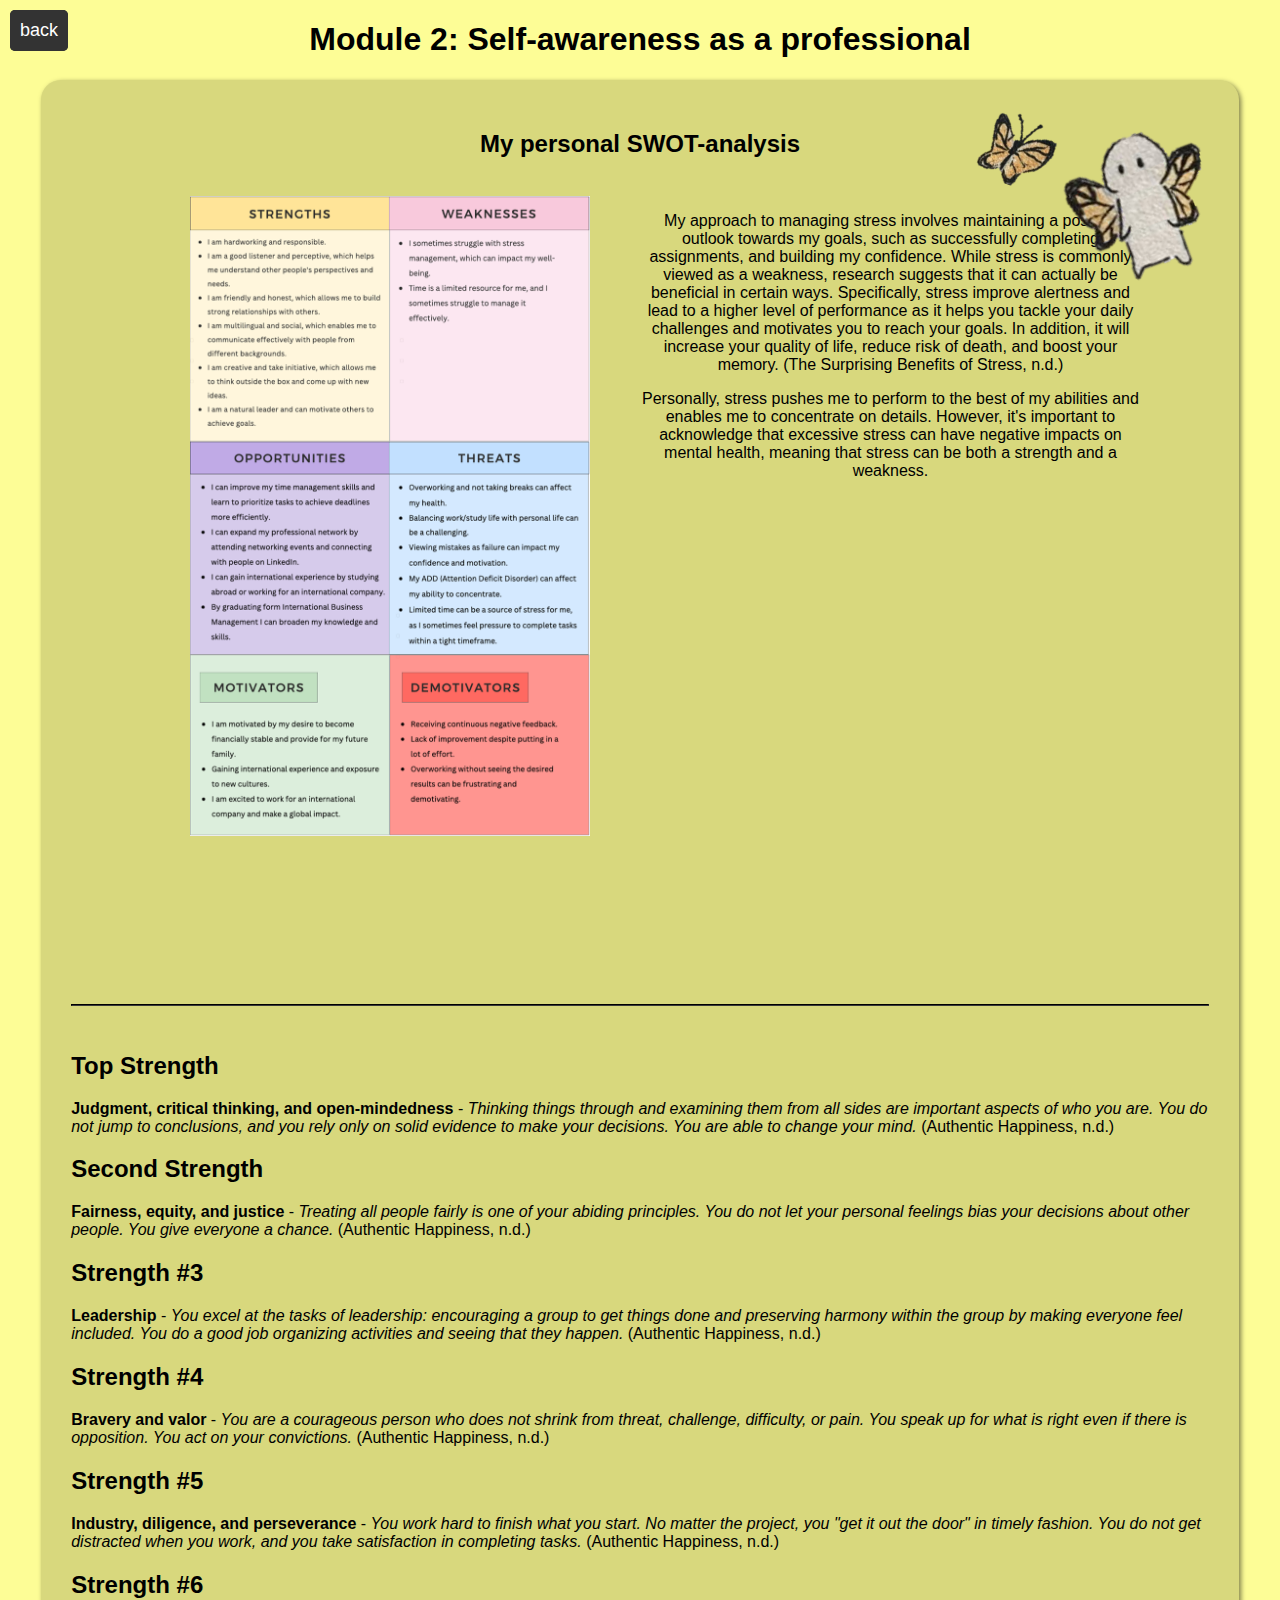
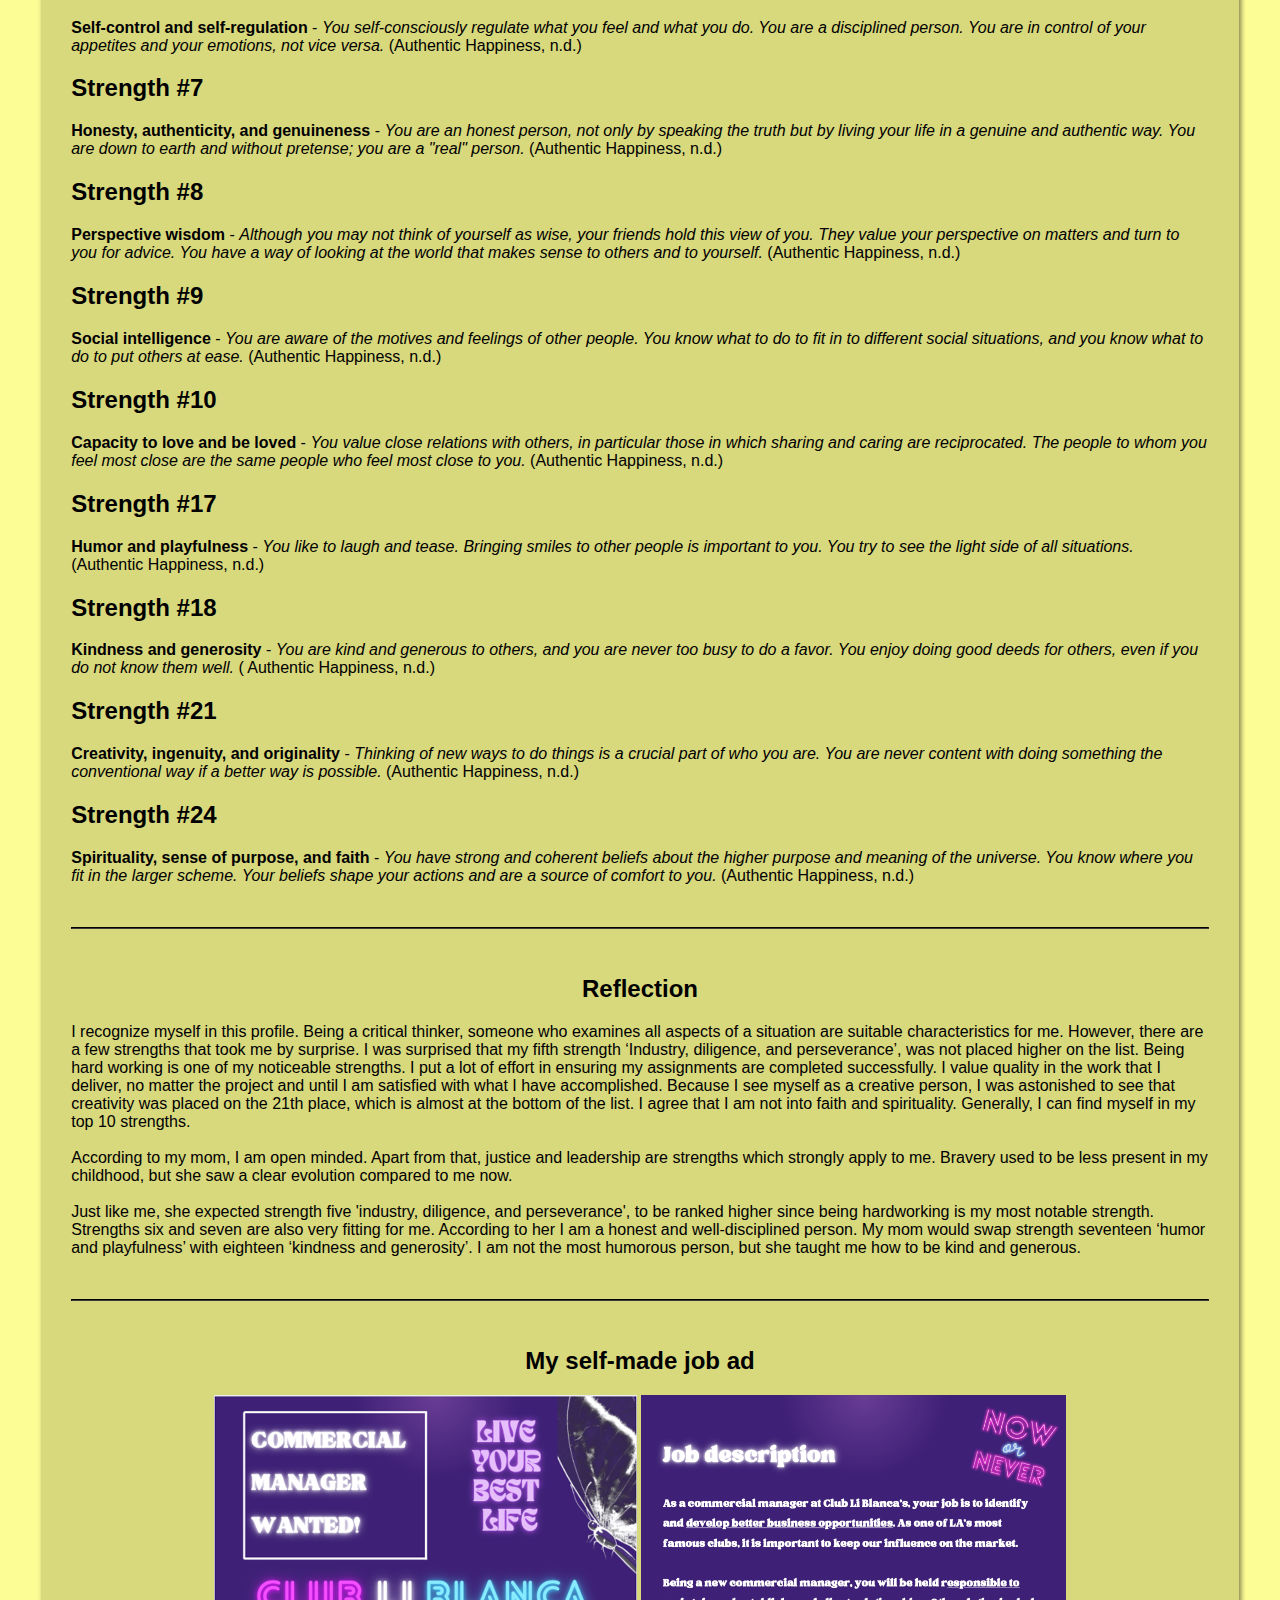
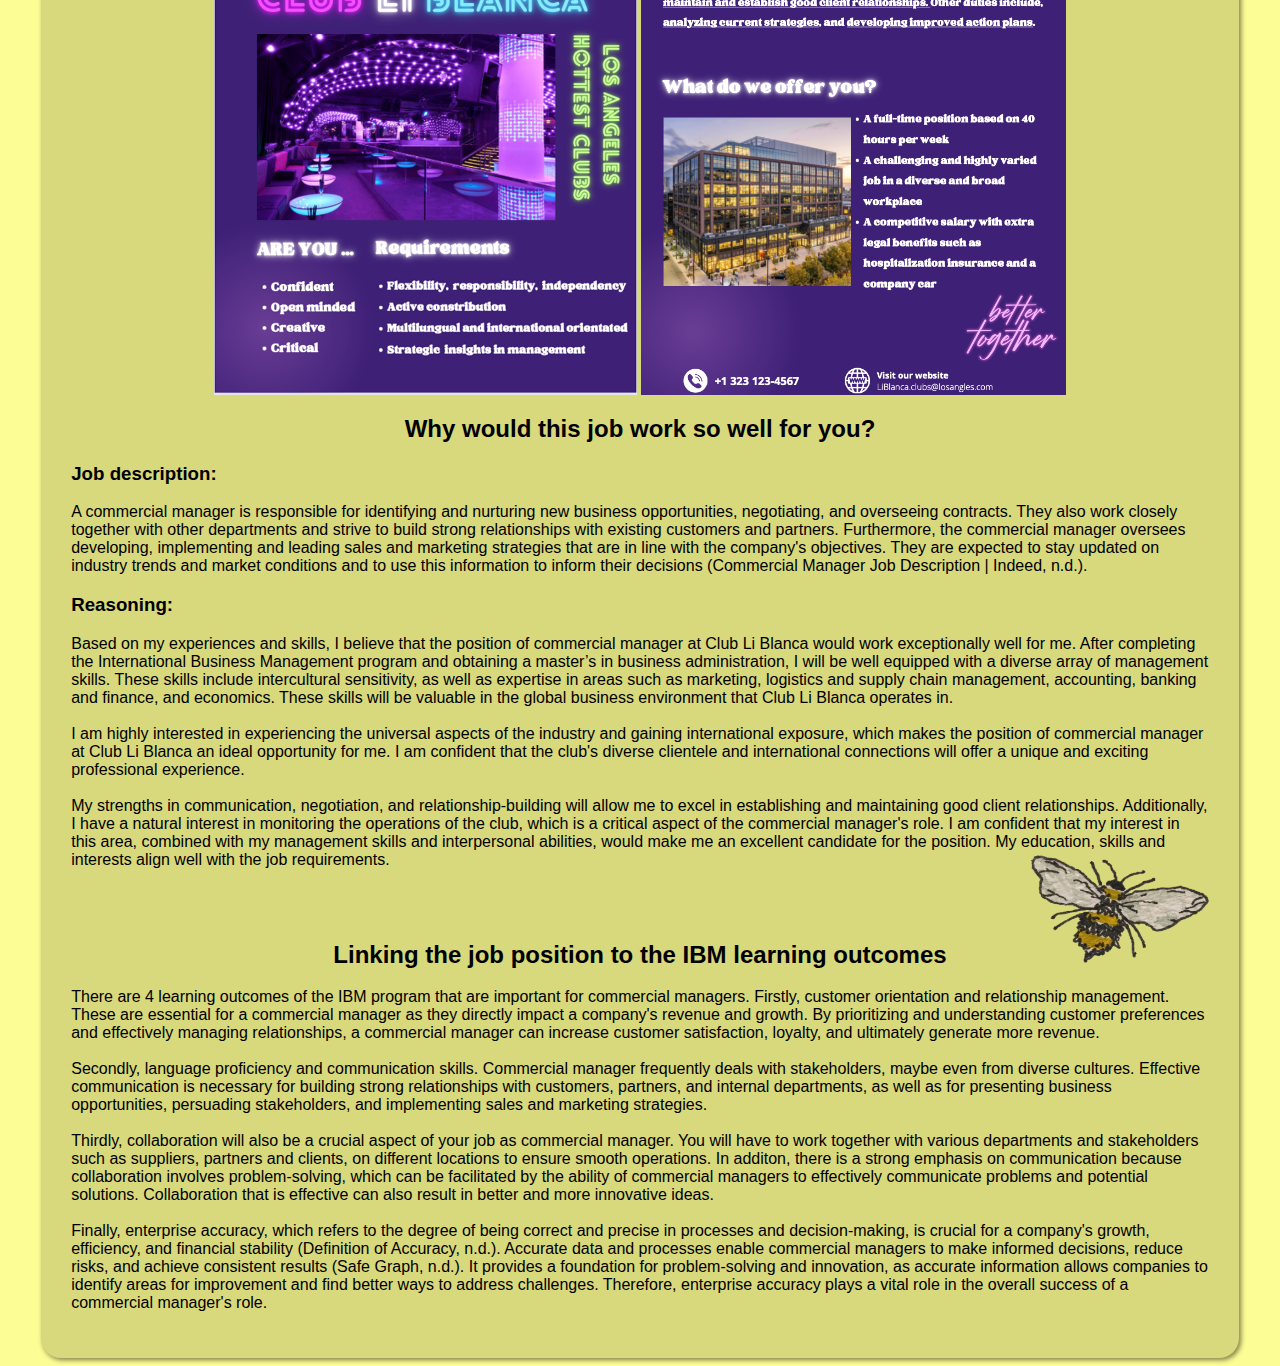
<file: modules/module2.html>
<!DOCTYPE html>
<html lang="en">
<head>
    <meta charset="UTF-8">
    <meta http-equiv="X-UA-Compatible" content="IE=edge">
    <meta name="viewport" content="width=device-width, initial-scale=1.0">
    <title>Module 2</title>
    <style>
        hr{
            border-color: rgb(57, 57, 57);
        }
        body{
            background-color: #FDFD96;
            font-family:'Lucida Sans', 'Lucida Sans Regular', 'Lucida Grande', 'Lucida Sans Unicode', Geneva, Verdana, sans-serif;
        }
        a{
            color: inherit;
            text-decoration: none;
        }
        .back-button {
            position: absolute;
            top: 10px;
            left: 10px;
            color: white;
            font-size: 18px;
            background-color: #333;
            padding: 10px;
            border-radius: 5px;
        }

        .back-button:hover {
            background-color: #555;
        }   
        .top{
            text-align: center;
            margin: auto;
        }
        .body{
            padding-left: 100px;
            padding-right: 100px;
            padding-top: 50px;
            padding-bottom: 50px;
            background-color: #ffd760;
            width: 80%;
            margin: auto;
            box-shadow: 2px 2px 5px rgba(0, 0, 0, 0.5);
            border-radius: 20px;
            text-align: center;
            position: relative;
        }
        img{
            margin: auto;
            max-height: 100%;
            max-width: 80%;
        }
        .image{
            position: absolute;
            top: 10;
            right: 0;
            height: 150px;
            width: 400px;
            margin: 10px;
            padding: 10px;
            text-align: right;
            display: inline-block;
        }
        .image >img:nth-of-type(1){
            display: inline-block;
            position: relative;
            top: -90px
        }
        .strengths{
            text-align: left;
        }
        .ad {
            height: 600px;
        }
        .container {
            display: flex;
            justify-content: center;
            align-items:flex-start;
        }
        .text {
            max-width: 500px; /* Set a maximum width for the text to prevent it from overflowing */
        }
        .body{
            padding: 30px;
            background-color: #d8d87d;
            width: 90%;
            margin: auto;
            box-shadow: 2px 2px 5px rgba(0, 0, 0, 0.5);
            border-radius: 20px;
        }
        .tooltip {
            position: relative;
            display: inline-block;
            border-bottom: 1px dotted black;
        }
        
        .image .tooltiptext {
            visibility: hidden;
            width: 120px;
            background-color: #555;
            color: #fff;
            text-align: center;
            border-radius: 6px;
            padding: 5px 0;
            position: absolute;
            z-index: 1;
            bottom: 125%;
            left: 50%;
            margin-left: -60px;
            opacity: 0;
            transition: opacity 0.3s;
        }
        
        .image .tooltiptext::after {
            content: "";
            position: absolute;
            top: 100%;
            left: 50%;
            margin-left: -5px;
            border-width: 5px;
            border-style: solid;
            border-color: #555 transparent transparent transparent;
        }
        
        .image:hover .tooltiptext {
            visibility: visible;
            opacity: 1;
        }
    </style>
</head>
<body>
    <a href="/index.html" class="back-button">back</a>
    <div class="top">
        <h1>Module 2: Self-awareness as a professional</h1>
    </div>
    <a href="/index.html" class="back-button">back</a>
    <div class="body">
        <div class="image">
            <img style="transform: rotate(20deg); max-height: 60%;"src="/afbeeldingen/butterflyA.png" alt="">
            <img style="transform: rotate(-20deg);"src="/afbeeldingen/butterfly.png" alt="">
            <span class="tooltiptext">Pintrest.com</span>
        </div>
        <h2>My personal SWOT-analysis</h2>
        <br>
        <div class="container">
            <div style="height: 800px;">
                <img src="/afbeeldingen/module2.png" alt="module2">
            </div>
            <div class="text">
                <p>My approach to managing stress involves maintaining a positive outlook towards my goals, such as successfully completing assignments, and building my confidence. While stress is commonly viewed as a weakness, research suggests that it can actually be beneficial in certain ways.  Specifically, stress improve alertness and lead to a higher level of performance as it helps you tackle your daily challenges and motivates you to reach your goals. In addition, it will increase your quality of life, reduce risk of death, and boost your memory. (The Surprising Benefits of Stress, n.d.)</p>
                <p>Personally, stress pushes me to perform to the best of my abilities and enables me to concentrate on details. However, it's important to acknowledge that excessive stress can have negative impacts on mental health, meaning that stress can be both a strength and a weakness.</p>
              </div>
        </div>
        <hr />
        <br>
        <div class="strengths">
            <h2>Top Strength</h2>
            <p><strong>Judgment, critical thinking, and open-mindedness</strong> - <em>Thinking things through and examining them from all sides are important aspects of who you are. You do not jump to conclusions, and you rely only on solid evidence to make your decisions. You are able to change your mind.</em> (Authentic Happiness, n.d.)</p>

            <h2>Second Strength</h2>
            <p><strong>Fairness, equity, and justice</strong> - <em>Treating all people fairly is one of your abiding principles. You do not let your personal feelings bias your decisions about other people. You give everyone a chance.</em> (Authentic Happiness, n.d.)</p>

            <h2>Strength #3</h2>
            <p><strong>Leadership</strong> - <em>You excel at the tasks of leadership: encouraging a group to get things done and preserving harmony within the group by making everyone feel included. You do a good job organizing activities and seeing that they happen.</em> (Authentic Happiness, n.d.)</p>

            <h2>Strength #4</h2>
            <p><strong>Bravery and valor</strong> - <em>You are a courageous person who does not shrink from threat, challenge, difficulty, or pain. You speak up for what is right even if there is opposition. You act on your convictions.</em> (Authentic Happiness, n.d.)</p>

            <h2>Strength #5</h2>
            <p><strong>Industry, diligence, and perseverance</strong> - <em>You work hard to finish what you start. No matter the project, you "get it out the door" in timely fashion. You do not get distracted when you work, and you take satisfaction in completing tasks.</em> (Authentic Happiness, n.d.)</p>

            <h2>Strength #6</h2>
            <p><strong>Self-control and self-regulation</strong> - <em>You self-consciously regulate what you feel and what you do. You are a disciplined person. You are in control of your appetites and your emotions, not vice versa.</em> (Authentic Happiness, n.d.)</p>
            <h2>Strength #7</h2>
            <p><strong>Honesty, authenticity, and genuineness</strong> - <em>You are an honest person, not only by speaking the truth but by living your life in a genuine and authentic way. You are down to earth and without pretense; you are a "real" person.</em> (Authentic Happiness, n.d.)</p>

            <h2>Strength #8</h2>
            <p><strong>Perspective wisdom</strong> - <em>Although you may not think of yourself as wise, your friends hold this view of you. They value your perspective on matters and turn to you for advice. You have a way of looking at the world that makes sense to others and to yourself.</em> (Authentic Happiness, n.d.)</p>

            <h2>Strength #9</h2>
            <p><strong>Social intelligence</strong> - <em>You are aware of the motives and feelings of other people. You know what to do to fit in to different social situations, and you know what to do to put others at ease.</em> (Authentic Happiness, n.d.)</p>

            <h2>Strength #10</h2>
            <p><strong>Capacity to love and be loved</strong> - <em>You value close relations with others, in particular those in which sharing and caring are reciprocated. The people to whom you feel most close are the same people who feel most close to you.</em> (Authentic Happiness, n.d.)</p>

            <h2>Strength #17</h2>
            <p><strong>Humor and playfulness</strong> - <em>You like to laugh and tease. Bringing smiles to other people is important to you. You try to see the light side of all situations.</em> (Authentic Happiness, n.d.)</p>
            
            <h2>Strength #18</h2>
            <p><strong>Kindness and generosity</strong> - <em>You are kind and generous to others, and you are never too busy to do a favor. You enjoy doing good deeds for others, even if you do not know them well.</em> ( Authentic Happiness, n.d.)</p>
            
            <h2>Strength #21</h2>
            <p><strong>Creativity, ingenuity, and originality</strong> - <em>Thinking of new ways to do things is a crucial part of who you are. You are never content with doing something the conventional way if a better way is possible.</em> (Authentic Happiness, n.d.)</p>
            
            <h2>Strength #24</h2>
            <p><strong>Spirituality, sense of purpose, and faith</strong> - <em>You have strong and coherent beliefs about the higher purpose and meaning of the universe. You know where you fit in the larger scheme. Your beliefs shape your actions and are a source of comfort to you.</em> (Authentic Happiness, n.d.)</p>
            <br>
            <hr />
            <br>
            <h2 style="text-align: center;">Reflection</h2>
            <p>I recognize myself in this profile. Being a critical thinker, someone who examines all aspects of a situation are suitable characteristics for me. However, there are a few strengths that took me by surprise.  I was surprised that my fifth strength ‘Industry, diligence, and perseverance’, was not placed higher on the list. Being hard working is one of my noticeable strengths. I put a lot of effort in ensuring my assignments are completed successfully. I value quality in the work that I deliver, no matter the project and until I am satisfied with what I have accomplished. Because I see myself as a creative person, I was astonished to see that creativity was placed on the 21th place, which is almost at the bottom of the list.  I agree that I am not into faith and spirituality. Generally,  I can find myself in my top 10 strengths. <br> <br>
                According to my mom, I am open minded. Apart from that, justice and leadership are strengths which strongly apply to me. Bravery used to be less present in my childhood, but she saw a clear evolution compared to me now. <br> <br>
                Just like me, she expected strength five 'industry, diligence, and perseverance', to be ranked higher since being hardworking is my most notable strength. Strengths six and seven are also very fitting for me. According to her I am a honest and well-disciplined person.  My mom would swap strength seventeen ‘humor and playfulness’ with eighteen ‘kindness and generosity’. I am not the most humorous person, but she taught me how to be kind and generous.
                </p>
        </div>
        <br>
        <hr />
        <br>
        <h2>My self-made job ad</h2>
        <div class="ad">
            <img src="/afbeeldingen/jobadd1.png" alt="">
            <img src="/afbeeldingen/jobadd2.png" alt="">
        </div>
        <h2>Why would this job work so well for you?</h2>
        <div style="text-align: left;">
            <h3>Job description:</h3>
            <p>A commercial manager is responsible for identifying and nurturing new business opportunities, negotiating, and overseeing contracts. They also work closely together with other departments and strive to build strong relationships with existing customers and partners. Furthermore, the commercial manager oversees developing, implementing and leading sales and marketing strategies that are in line with the company's objectives. They are expected to stay updated on industry trends and market conditions and to use this information to inform their decisions (Commercial Manager Job Description | Indeed, n.d.).</p>
            <h3>Reasoning:</h3>
            <p>Based on my experiences and skills, I believe that the position of commercial manager at Club Li Blanca would work exceptionally well for me. After completing the International Business Management program and obtaining a master’s in business administration, I will be well equipped with a diverse array of management skills. These skills include intercultural sensitivity, as well as expertise in areas such as marketing, logistics and supply chain management, accounting, banking and finance, and economics. These skills will be valuable in the global business environment that Club Li Blanca operates in. <br> <br>
                I am highly interested in experiencing the universal aspects of the industry and gaining international exposure, which makes the position of commercial manager at Club Li Blanca an ideal opportunity for me. I am confident that the club's diverse clientele and international connections will offer a unique and exciting professional experience. <br> <br>
                My strengths in communication, negotiation, and relationship-building will allow me to excel in establishing and maintaining good client relationships. Additionally, I have a natural interest in monitoring the operations of the club, which is a critical aspect of the commercial manager's role. I am confident that my interest in this area, combined with my management skills and interpersonal abilities, would make me an excellent candidate for the position. My education, skills and interests align well with the job requirements.
                </p>
                <br><br>
                <div class="image">
                    <img src="/afbeeldingen/bee.png" alt="" srcset="" style="width: 200px;">
                    <span class="tooltiptext">Pintrest.com</span>
                </div>
            <h2 style="text-align: center;">Linking the job position to the IBM learning outcomes</h2>
            <p>
                There are 4 learning outcomes of the IBM program that are important for commercial managers. Firstly, customer orientation and relationship management. These are essential for a commercial manager as they directly impact a company's revenue and growth. By prioritizing and understanding customer preferences and effectively managing relationships, a commercial manager can increase customer satisfaction, loyalty, and ultimately generate more revenue.
                <br><br>
                Secondly, language proficiency and communication skills. Commercial manager frequently deals with stakeholders, maybe even from diverse cultures. Effective communication is necessary for building strong relationships with customers, partners, and internal departments, as well as for presenting business opportunities, persuading stakeholders, and implementing sales and marketing strategies.
                <br><br>
                Thirdly,  collaboration will also be a crucial aspect of your job as commercial manager. You will have to work together with various departments and stakeholders such as suppliers, partners and clients, on different locations to ensure smooth operations. In additon, there is a strong emphasis on communication because  collaboration involves problem-solving, which can be facilitated by the ability of commercial managers to effectively communicate problems and potential solutions. Collaboration that is effective can also result in better and more innovative ideas.       
                <br><br>
                Finally, enterprise accuracy, which refers to the degree of being correct and precise in processes and decision-making, is crucial for a company's growth, efficiency, and financial stability (Definition of Accuracy, n.d.). Accurate data and processes enable commercial managers to make informed decisions, reduce risks, and achieve consistent results (Safe Graph, n.d.). It provides a foundation for problem-solving and innovation, as accurate information allows companies to identify areas for improvement and find better ways to address challenges. Therefore, enterprise accuracy plays a vital role in the overall success of a commercial manager's role.

            </p>
        </div>
    </div>
</body>
</html>
</file>
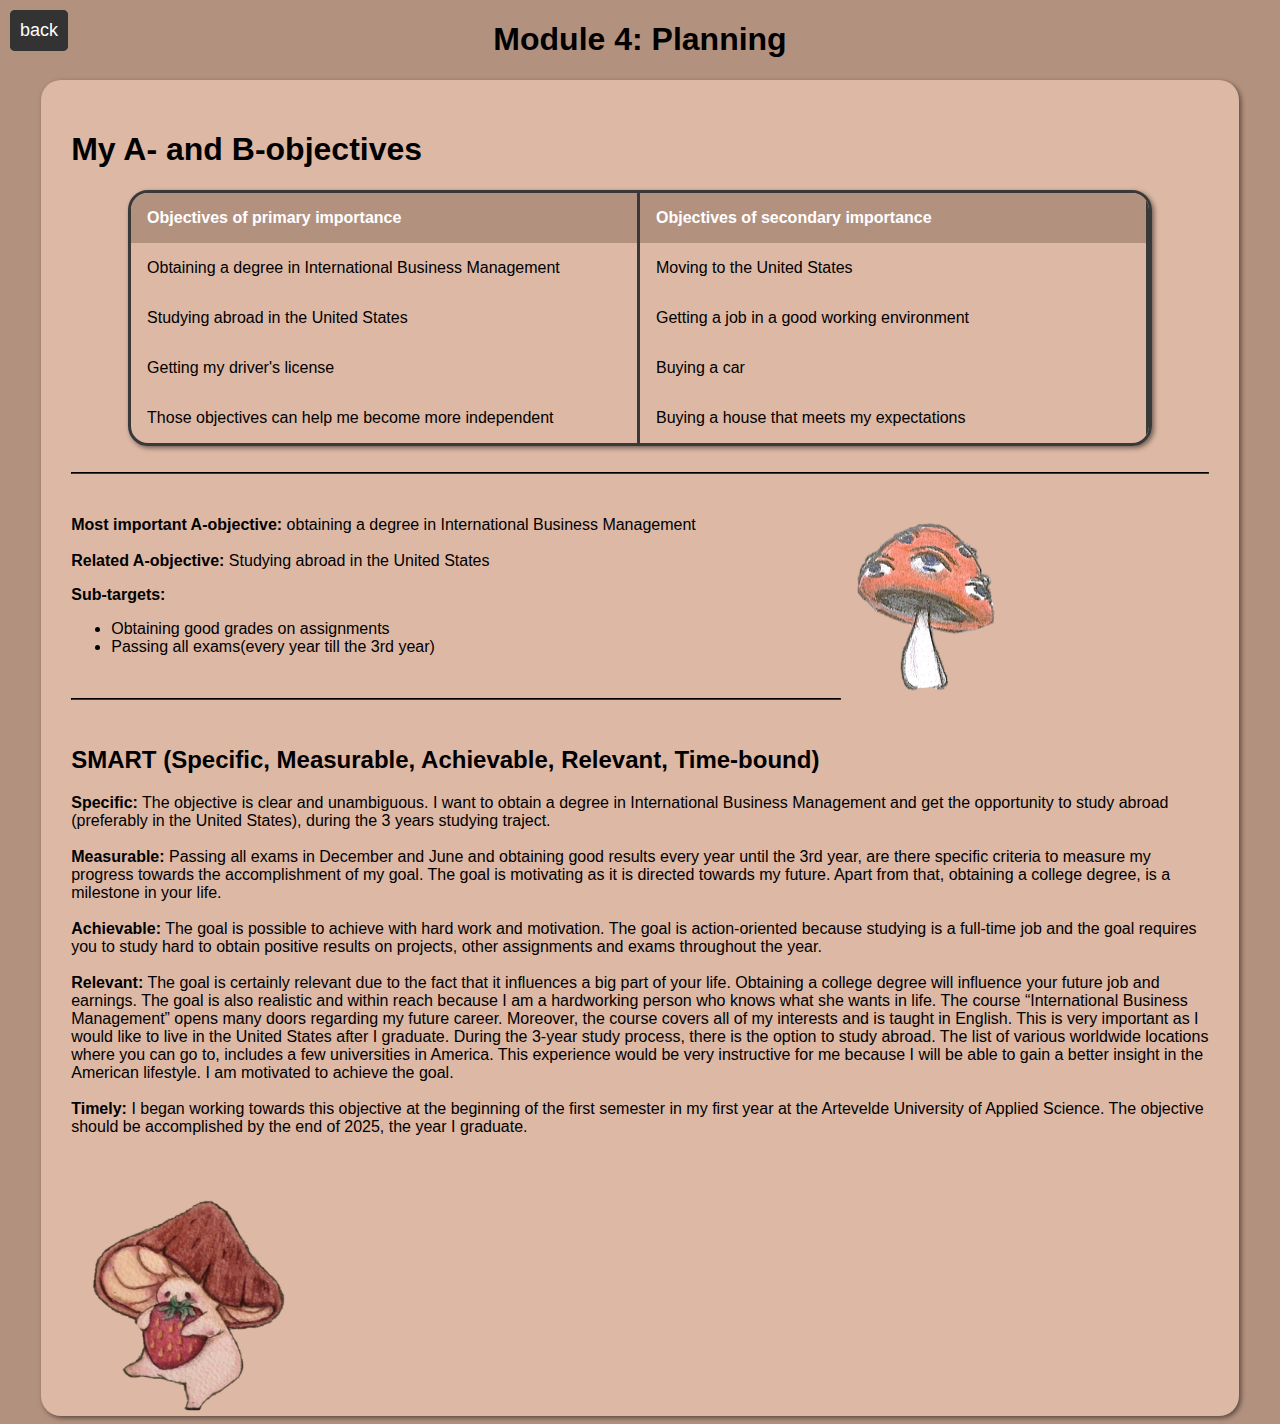
<file: modules/module4.html>
<!DOCTYPE html>
<html lang="en">
<head>
    <meta charset="UTF-8">
    <meta http-equiv="X-UA-Compatible" content="IE=edge">
    <meta name="viewport" content="width=device-width, initial-scale=1.0">
    <title>Module 4</title>
    <style>
        hr{
            border-color: rgb(57, 57, 57);
        }
        body{
            background-color: #B3917F;
            font-family:'Lucida Sans', 'Lucida Sans Regular', 'Lucida Grande', 'Lucida Sans Unicode', Geneva, Verdana, sans-serif;
        }
        a{
            color: inherit;
            text-decoration: none;
        }

        .back-button {
            position: absolute;
            top: 10px;
            left: 10px;
            color: white;
            font-size: 18px;
            background-color: #333;
            padding: 10px;
            border-radius: 5px;
        }

        .back-button:hover {
            background-color: #555;
        }   
        .top{
            text-align: center;
            margin: auto;
        }
        .body{
            padding: 30px;
            background-color: #ddb8a5;
            width: 90%;
            margin: auto;
            box-shadow: 2px 2px 5px rgba(0, 0, 0, 0.5);
            border-radius: 20px;
        }
        table {
            /* border-collapse: collapse; */
            border-spacing: 0;
            width: 90%;
            border: 3px solid rgb(57, 57, 57);
            box-shadow: 2px 2px 5px rgba(0, 0, 0, 0.5);
            border-radius: 20px;
            overflow: hidden;
            margin: auto;
        }

        th, td {
            text-align: left;
            padding: 16px;
            border-right: 3px solid rgb(57, 57, 57);
            width: 50%;
        }

        th {
            background-color: #B3917F;
            color: white;
        }
        .image { 
            position:absolute;
            height: 150px;
            width: 400px;
            margin: 10px;
            padding: 10px;
            display: inline-block;
        }
        .tooltip {
            position: relative;
            display: inline-block;
            border-bottom: 1px dotted black;
        }
        
        .image .tooltiptext {
            visibility: hidden;
            width: 120px;
            background-color: #555;
            color: #fff;
            text-align: center;
            border-radius: 6px;
            padding: 5px 0;
            position: absolute;
            z-index: 1;
            bottom: 125%;
            left: 50%;
            margin-left: -60px;
            opacity: 0;
            transition: opacity 0.3s;
        }
        
        .image .tooltiptext::after {
            content: "";
            position: absolute;
            top: 100%;
            left: 50%;
            margin-left: -5px;
            border-width: 5px;
            border-style: solid;
            border-color: #555 transparent transparent transparent;
        }
        
        .image:hover .tooltiptext {
            visibility: visible;
            opacity: 1;
        }
        
    </style>
</head>
<body>
    <a href="/index.html" class="back-button">back</a>
    <div class="top">
        <h1>Module 4: Planning</h1>
    </div>
    <a href="/index.html" class="back-button">back</a>
    <div class="body">
        <h1>My A- and B-objectives</h1>
        
        <table>
            <tr>
              <th>Objectives of primary importance</th>
              <th>Objectives of secondary importance</th>
            </tr>
            <tr>
              <td>Obtaining a degree in International Business Management</td>
              <td>Moving to the United States</td>
            </tr>
            <tr>
              <td>Studying abroad in the United States</td>
              <td>Getting a job in a good working environment</td>
            </tr>
            <tr>
              <td>Getting my driver's license</td>
              <td>Buying a car</td>
            </tr>
            <tr>
              <td>Those objectives can help me become more independent</td>
              <td>Buying a house that meets my expectations</td>
            </tr>
        </table>
        <br>
        <hr />
        <br>

        <img src="/afbeeldingen/shroomeyes.png" alt="" style="float: right; max-width: 40%; max-height: 200px; margin-right: 200px;">
        
        <p>
            <strong>Most important A-objective:</strong> obtaining a degree in International Business Management <br><br>
            <strong>Related A-objective:</strong> Studying abroad in the United States
        </p>
        <strong>Sub-targets: </strong>
        <ul>
            <li>Obtaining good grades on assignments</li>
            <li>Passing all exams(every year till the 3rd year)</li>
        </ul>
        <br>
        <hr />
        <br>
        <h2>SMART (Specific, Measurable, Achievable, Relevant, Time-bound)</h2>
        
        <p>
            <strong>Specific:</strong> The objective is clear and unambiguous. I want to obtain a degree in International Business Management and get the opportunity to study abroad (preferably in the United States), during the 3 years studying traject. <br> <br>
            
            <strong>Measurable:</strong> Passing all exams in December and June and obtaining good results every year until the 3rd year, are there specific criteria to measure my progress towards the accomplishment of my goal. The goal is motivating as it is directed towards my future. Apart from that, obtaining a college degree, is a milestone in your life. <br> <br>

            <strong>Achievable:</strong>  The goal is possible to achieve with hard work and motivation. The goal is action-oriented because studying is a full-time job and the goal requires you to study hard to obtain positive results on projects, other assignments and exams throughout the year. <br> <br>
            
            <strong>Relevant:</strong> The goal is certainly relevant due to the fact that it influences a big part of your life. Obtaining a college degree will influence your future job and earnings. The goal is also realistic and within reach because I am a hardworking person who knows what she wants in life. The course “International Business Management” opens many doors regarding my future career. Moreover, the course covers all of my interests and is taught in English. This is very important as I would like to live in the United States after I graduate. During the 3-year study process, there is the option to study abroad. The list of various worldwide locations where you can go to, includes a few universities in America. This experience would be very instructive for me because I will be able to gain a better insight in the American lifestyle.  I am motivated to achieve the goal. <br> <br>
        
            <strong>Timely:</strong> I began working towards this objective at the beginning of the first semester in my first year at the Artevelde University of Applied Science. The objective should be accomplished by the end of 2025, the year I graduate. <br> <br>
            <div class="image">
                <img src="/afbeeldingen/strawberryShroom.png" alt="" srcset="" style="width: 200px;">
                <span class="tooltiptext">Pintrest.com</span>
            </div>
        </p>
        <br>
        <br>
        <br>
        <br>
        <br>
        <br>
        <br>
        <br>        
        <br>
        <br>
        <br>
        <br>
    </div>
</body>
</html>
</file>
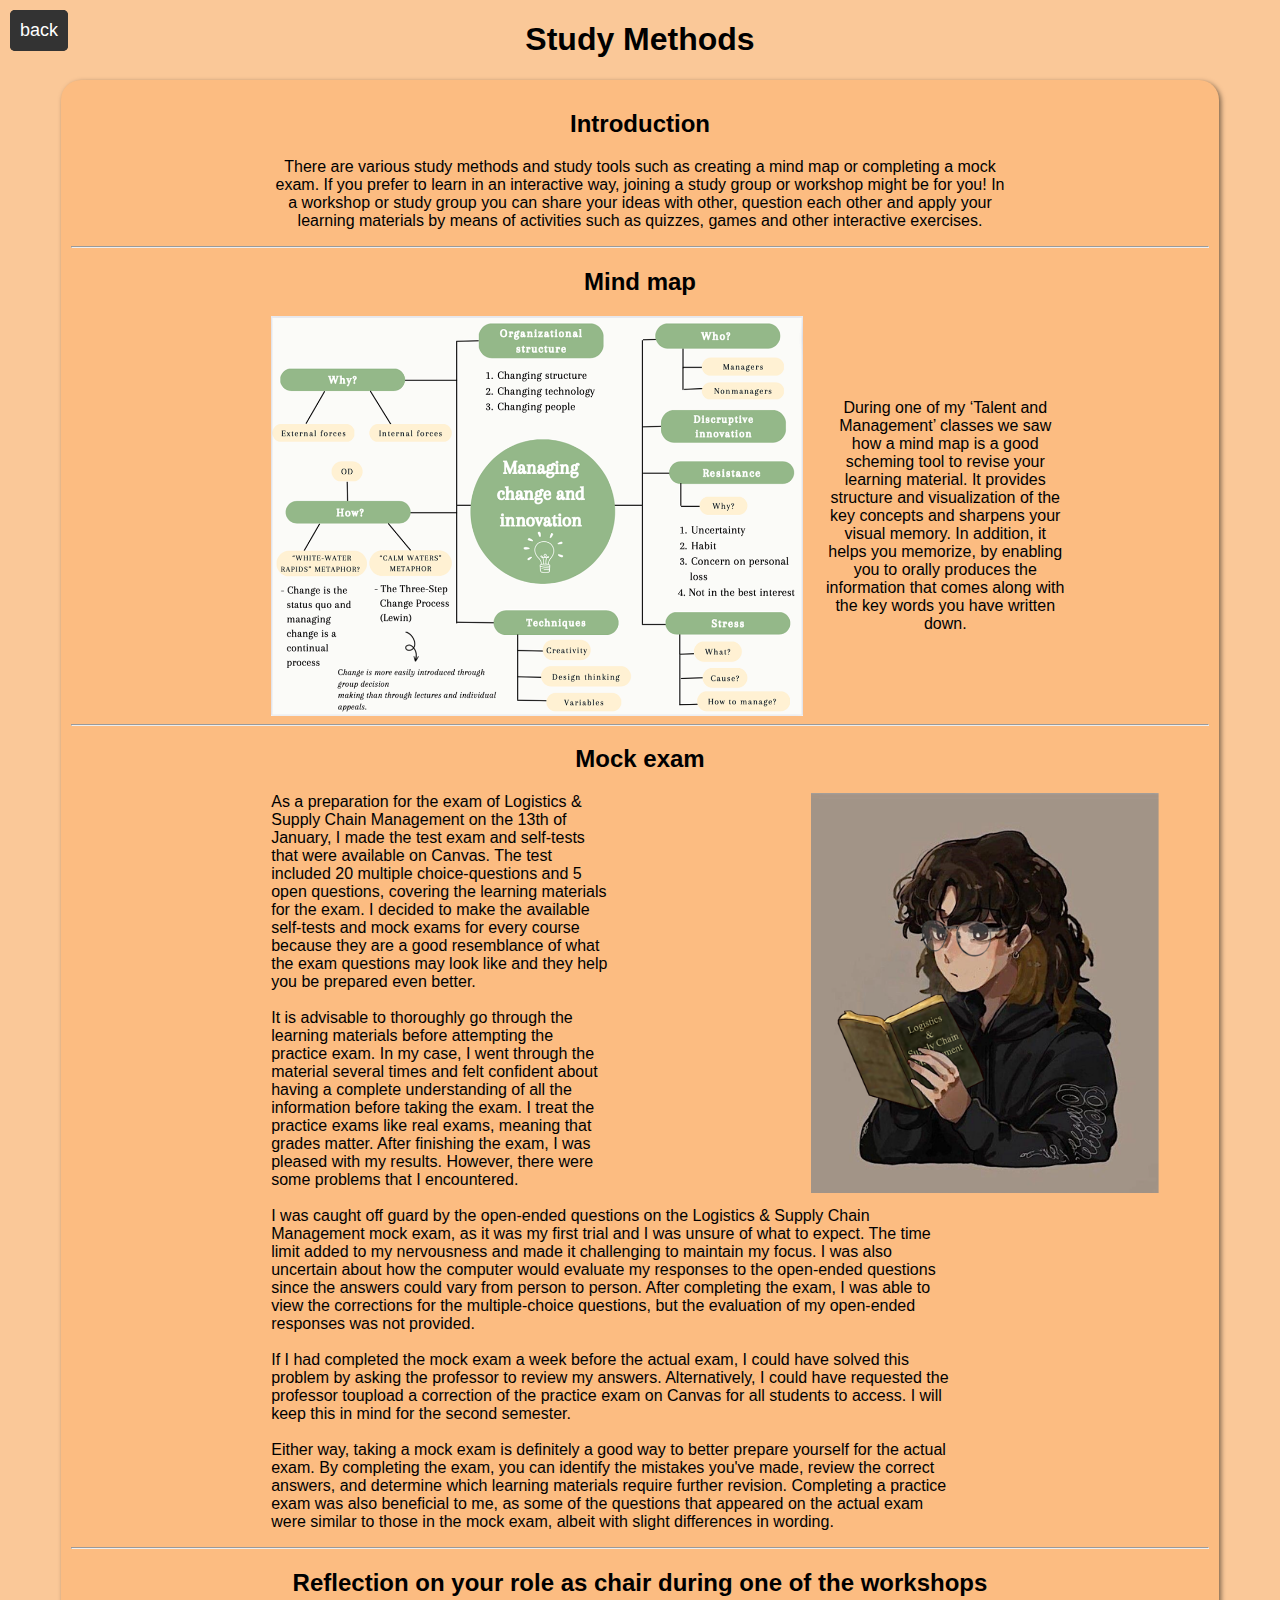
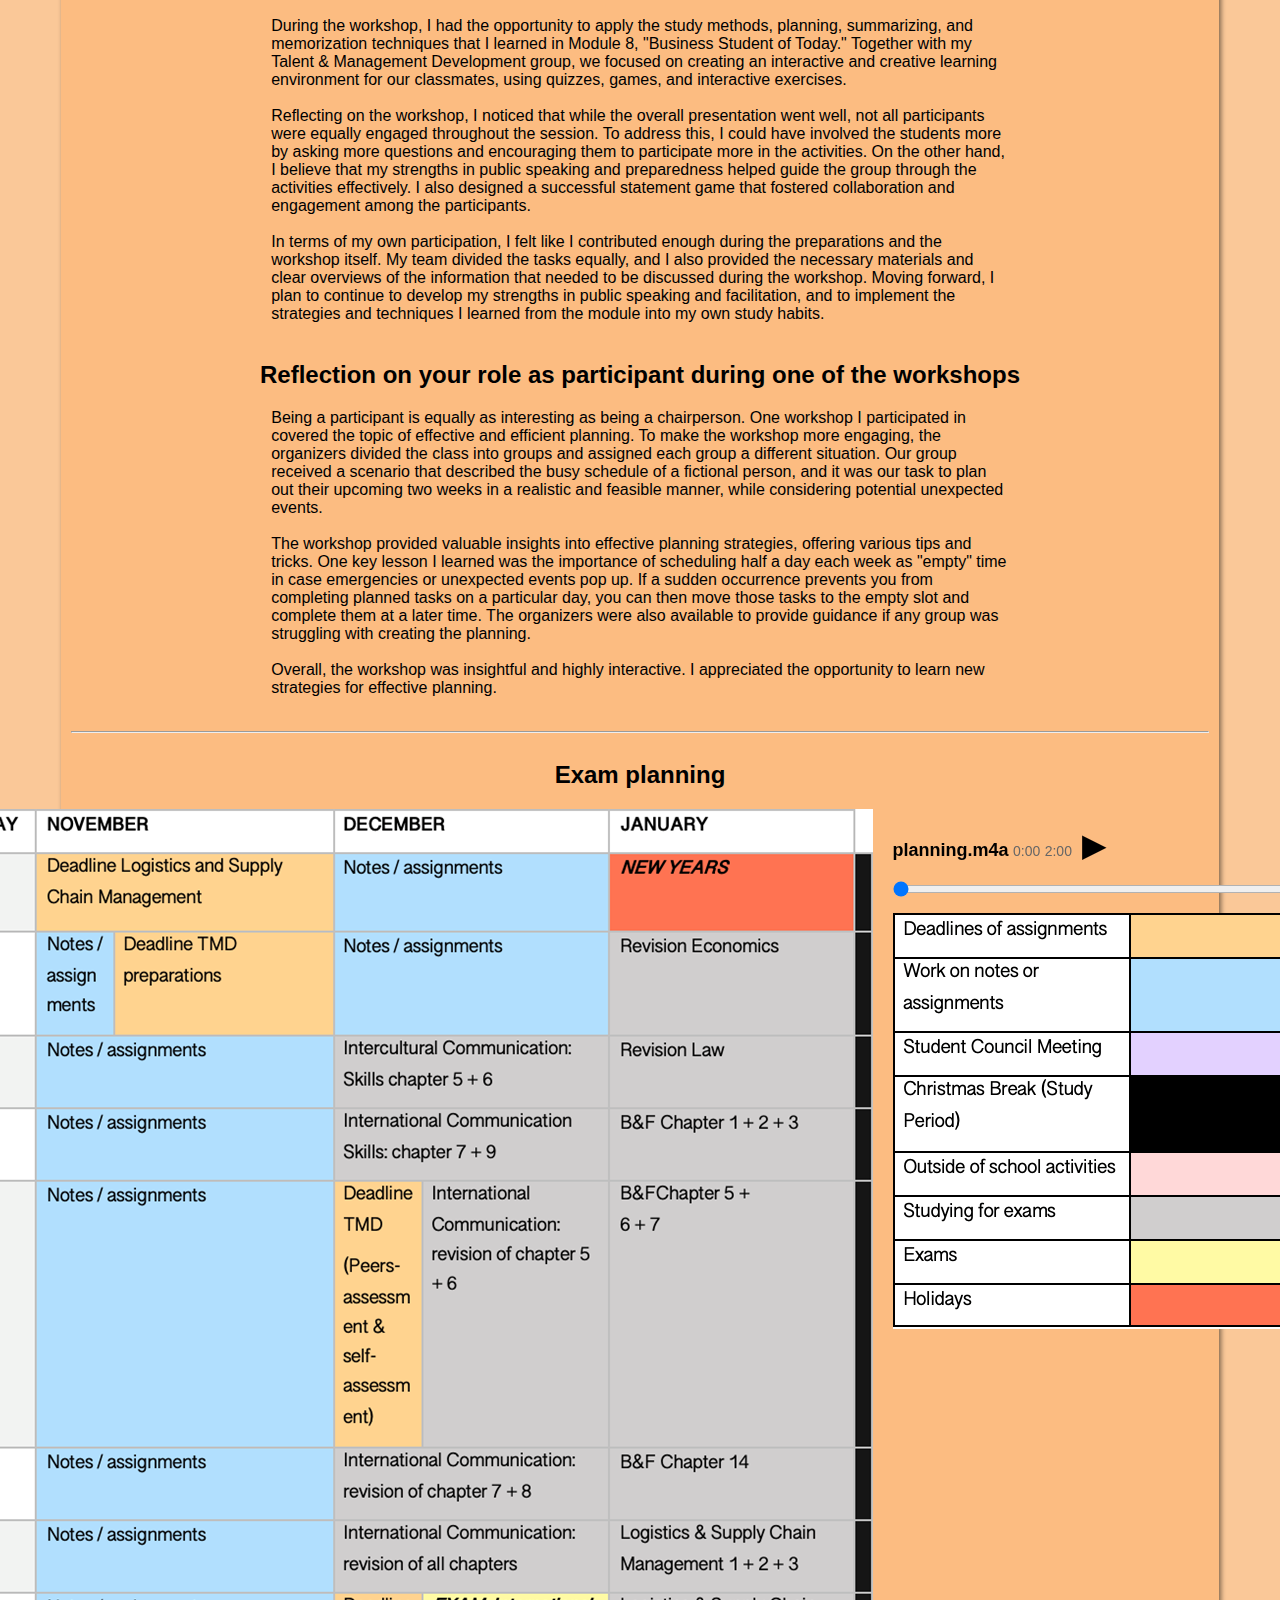
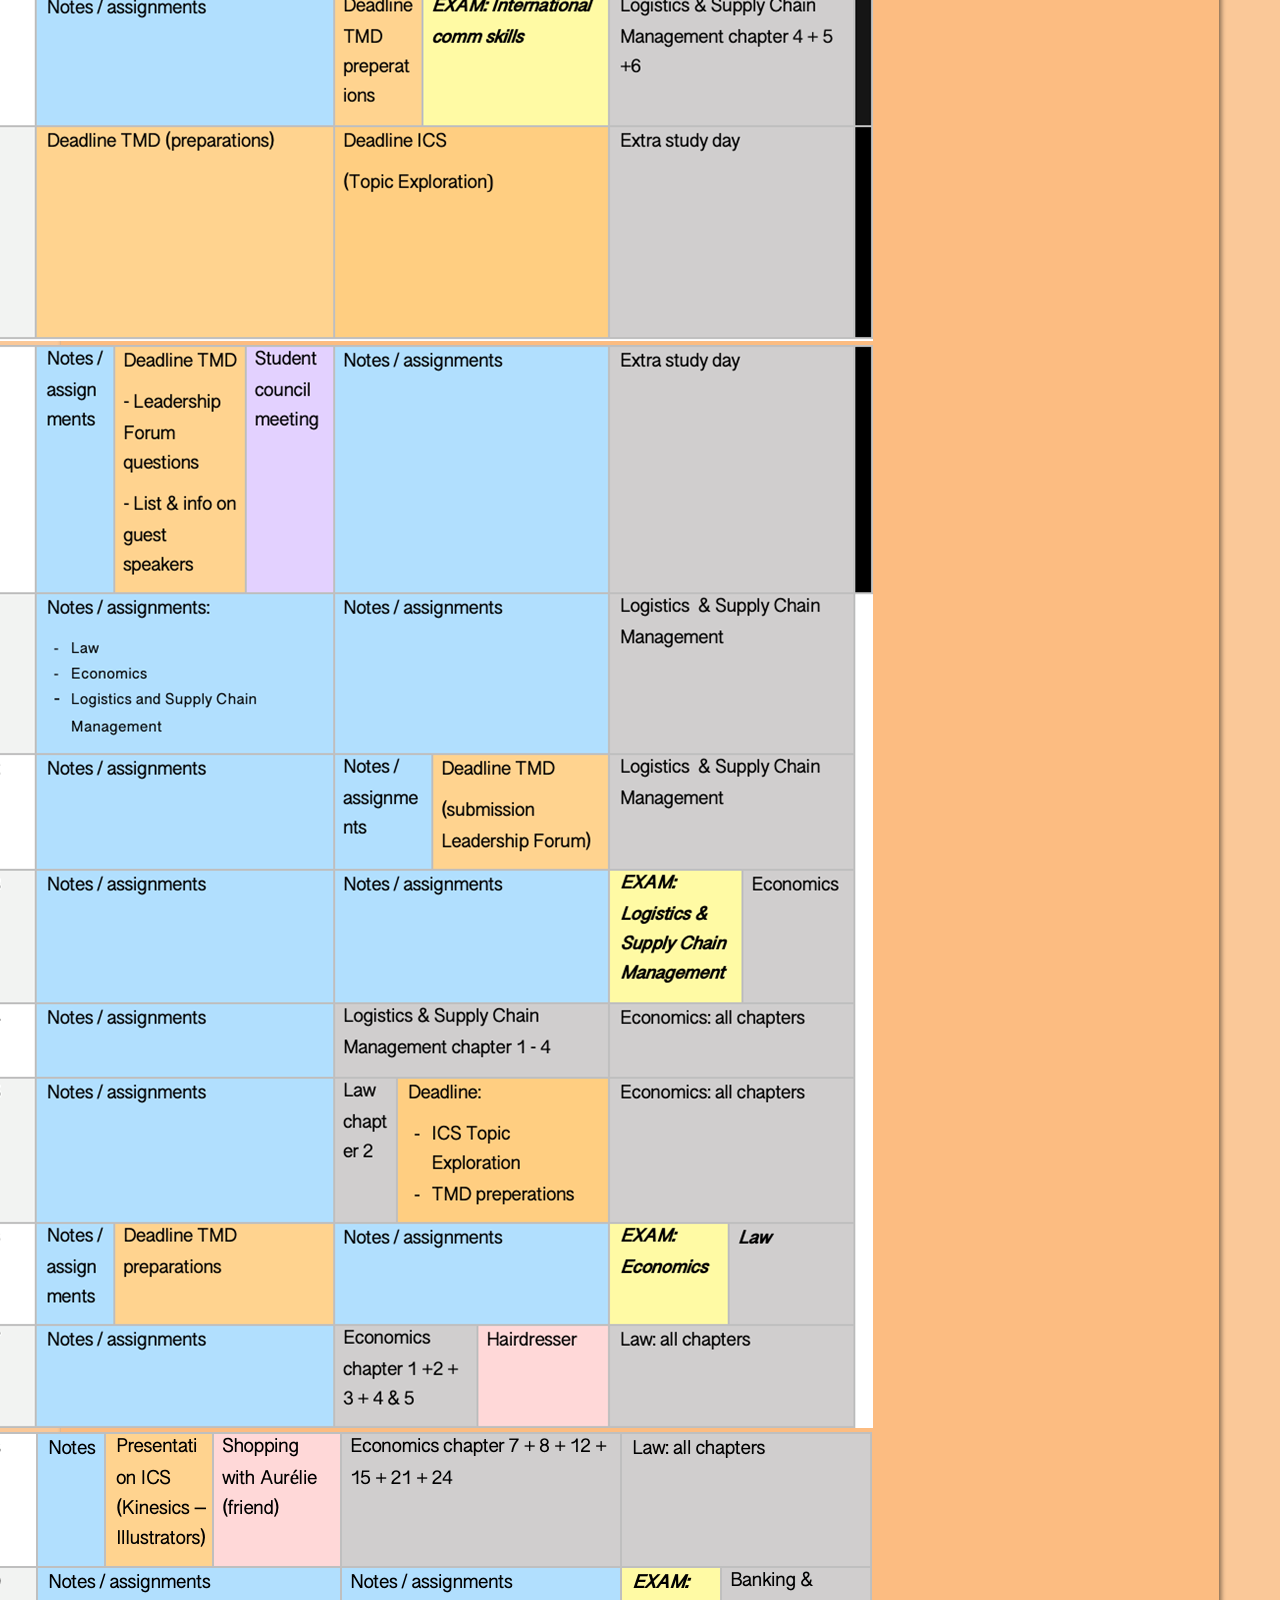
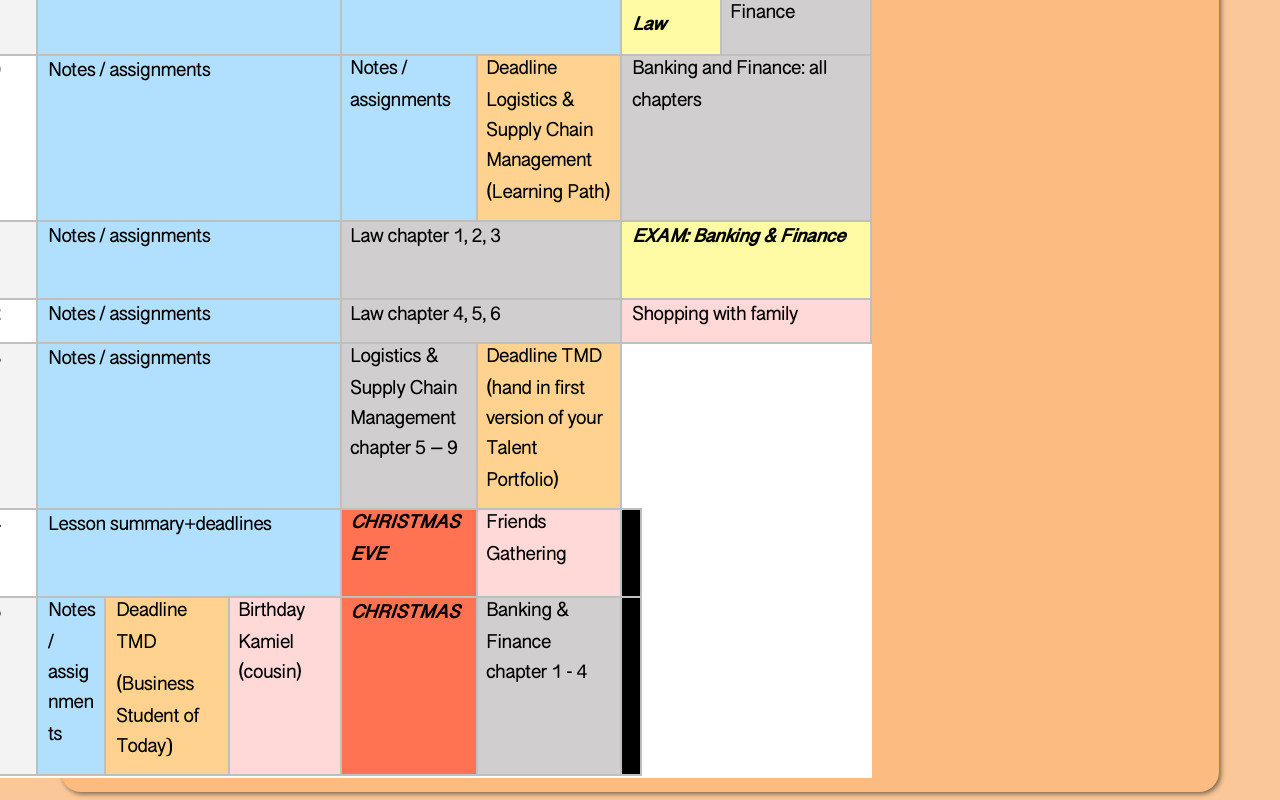
<file: modules/module8.html>
<!DOCTYPE html>
<html lang="en">
<head>
    <meta charset="UTF-8">
    <meta http-equiv="X-UA-Compatible" content="IE=edge">
    <meta name="viewport" content="width=device-width, initial-scale=1.0">
    <title>Module 8</title>
    <style>
        body{
            background-color: #FAC898;
            font-family:'Lucida Sans', 'Lucida Sans Regular', 'Lucida Grande', 'Lucida Sans Unicode', Geneva, Verdana, sans-serif;
        }
        a{
            color: inherit;
            text-decoration: none;
        }
        .back-button {
            position: absolute;
            top: 10px;
            left: 10px;
            color: white;
            font-size: 18px;
            background-color: #333;
            padding: 10px;
            border-radius: 5px;
        }

        .back-button:hover {
            background-color: #555;
        }   
        .top{
            text-align: center;
            margin: auto;
        }
        h2{
            text-align: center;
        }
        .img {
            display: block;
            margin: 0 auto;
            height: 400px;
            margin-left: 200px;
        }
        p{
            margin-left: 200px;
            margin-right: 200px;
        }
        .body{
            padding: 10px;
            background-color: #fcbc81;
            width: 90%;
            margin: auto;
            box-shadow: 2px 2px 5px rgba(0, 0, 0, 0.5);
            border-radius: 20px;
        }
        .container {
            display: grid;
            grid-template-columns: 1fr 2fr 1fr; /* set the column widths to a ratio of 1-2-1 */
            justify-content: center;
            align-items: center;
            grid-gap: 20px; /* add some spacing between the elements */
        }
        .top{
            grid-column: 2 / 3;
            margin: auto;
            text-align: center;
        }
        #audioContainer {
            background-color: #fff;
            border-radius: 4px;
            box-shadow: 0 4px 8px rgba(0, 0, 0, 0.1);
            display: flex;
            flex-direction: column;
            align-items: center;
            padding: 24px;
        }
        
        #audioName {
            font-size: 18px;
            font-weight: bold;
            margin-bottom: 12px;
            text-align: center;
            width: 100%;
        }
        
        #currentTime, #audioLength {
            font-size: 14px;
            color: #666;
        }
        
        #seekBar {
            width: 100%;
            margin: 16px 0;
        }
        
        #playPauseButton {
            font-size: 32px;
            background-color: transparent;
            border: none;
            cursor: pointer;
            margin-top: 16px;
        }
        
        #playPauseButton:hover {
            color: #FF69B4;
        }
        .tooltip {
            position: relative;
            display: inline-block;
            border-bottom: 1px dotted black;
        }
        
        .image .tooltiptext {
            visibility: hidden;
            width: 120px;
            background-color: #555;
            color: #fff;
            text-align: center;
            border-radius: 6px;
            padding: 5px 0;
            position: absolute;
            z-index: 1;
            bottom: 125%;
            left: 50%;
            margin-left: -60px;
            opacity: 0;
            transition: opacity 0.3s;
        }
        
        .image .tooltiptext::after {
            content: "";
            position: absolute;
            top: 100%;
            left: 50%;
            margin-left: -5px;
            border-width: 5px;
            border-style: solid;
            border-color: #555 transparent transparent transparent;
        }
        
        .image:hover .tooltiptext {
            visibility: visible;
            opacity: 1;
        }
    </style>
</head>
<body>
    <a href="/index.html" class="back-button">back</a>
    <div class="top">
        <h1>Study Methods</h1>
    </div>

    <div class="body">
        <h2>Introduction</h2>
        <p style="text-align: center;">
            There are various study methods and study tools such as creating a mind map or completing a mock exam. If you prefer to learn in an interactive way, joining a study group or workshop might be for you! In a workshop or study group you can share your ideas with other, question each other and apply your learning materials by means of activities such as quizzes, games and other interactive exercises. 
        </p>
        <hr>
        <h2>Mind map</h2>
        <div class="container">
            <img class="img" src="/afbeeldingen/mindmap.png" alt="mindmap" srcset="">
            <p class="top" style="">

                During one of my ‘Talent and Management’ classes we saw how a mind map is a good scheming tool to revise your learning material. It provides structure and visualization of the key concepts and sharpens your visual memory. In addition, it helps you memorize, by enabling you to orally produces the information that comes along with the key words you have written down.
            </p>
        </div>

        <hr>
        <div>
            <h2>Mock exam</h2>
            <img class="img"     src="/afbeeldingen/yenvystudy.png" alt="Image description" style="float: right; max-width: 40%; max-height: 400px; margin-right: 50px;">
            <p style="max-width: 60%;">As a preparation for the exam of Logistics & Supply Chain Management on the 13th of January, I made the test exam and self-tests that were available on Canvas. The test included 20 multiple choice-questions and 5 open questions, covering the learning materials for the exam. I decided to make the available self-tests and mock exams for every course because they are a good resemblance of what the exam questions may look like and they help you be prepared even better. <br> <br>
                It is advisable to thoroughly go through the learning materials before attempting the practice exam. In my case, I went through the material several times and felt confident about having a complete understanding of all the information before taking the exam. I treat the practice exams like real exams, meaning that grades matter. After finishing the exam, I was pleased with my results. However, there were some problems that I encountered. <br> <br>
                I was caught off guard by the open-ended questions on the Logistics & Supply Chain Management mock exam, as it was my first trial and I was unsure of what to expect. The time limit added to my nervousness and made it challenging to maintain my focus. I was also uncertain about how the computer would evaluate my responses to the open-ended questions since the answers could vary from person to person. After completing the exam, I was able to view the corrections for the multiple-choice questions, but the evaluation of my open-ended responses was not provided. <br> <br> 
                If I had completed the mock exam a week before the actual exam, I could have solved this problem by asking the professor to review my answers. Alternatively, I could have requested the professor toupload a correction of the practice exam on Canvas for all students to access. I will keep this in mind for the second semester. <br> <br>
                Either way, taking a mock exam is definitely a good way to better prepare yourself for the actual exam. By completing the exam, you can identify the mistakes you've made, review the correct answers, and determine which learning materials require further revision. Completing a practice exam was also beneficial to me, as some of the questions that appeared on the actual exam were similar to those in the mock exam, albeit with slight differences in wording.
                </p>
                
            <hr>
            <h2>Reflection on your role as chair during one of the workshops</h2>
            <p>
                During the workshop, I had the opportunity to apply the study methods, planning, summarizing, and memorization techniques that I learned in Module 8, "Business Student of Today." Together with my Talent & Management Development group, we focused on creating an interactive and creative learning environment for our classmates, using quizzes, games, and interactive exercises. <br><br>
                Reflecting on the workshop, I noticed that while the overall presentation went well, not all participants were equally engaged throughout the session. To address this, I could have involved the students more by asking more questions and encouraging them to participate more in the activities. On the other hand, I believe that my strengths in public speaking and preparedness helped guide the group through the activities effectively. I also designed a successful statement game that fostered collaboration and engagement among the participants. <br><br>
                In terms of my own participation, I felt like I contributed enough during the preparations and the workshop itself. My team divided the tasks equally, and I also provided the necessary materials and clear overviews of the information that needed to be discussed during the workshop. Moving forward, I plan to continue to develop my strengths in public speaking and facilitation, and to implement the strategies and techniques I learned from the module into my own study habits. <br><br>
            </p>
            <h2>Reflection on your role as participant during one of the workshops</h2>
            <p>
                Being a participant is equally as interesting as being a chairperson. One workshop I participated in covered the topic of effective and efficient planning. To make the workshop more engaging, the organizers divided the class into groups and assigned each group a different situation. Our group received a scenario that described the busy schedule of a fictional person, and it was our task to plan out their upcoming two weeks in a realistic and feasible manner, while considering potential unexpected events. <br><br>
                The workshop provided valuable insights into effective planning strategies, offering various tips and tricks. One key lesson I learned was the importance of scheduling half a day each week as "empty" time in case emergencies or unexpected events pop up. If a sudden occurrence prevents you from completing planned tasks on a particular day, you can then move those tasks to the empty slot and complete them at a later time. The organizers were also available to provide guidance if any group was struggling with creating the planning. <br><br>
                Overall, the workshop was insightful and highly interactive. I appreciated the opportunity to learn new strategies for effective planning. <br><br>
            </p>
        </div>

        <hr>
        <div style="display: flex; flex-direction: column; align-items: center; position: relative;">
            <h2>Exam planning</h2>
            <div style="display: flex; flex-direction: row; align-items: flex-start;">
              <div style="flex: 1;">
                <img src="/afbeeldingen/exam/exam1.png" alt="" srcset="">
                <br>
                <img src="/afbeeldingen/exam/exam2.png" alt="" srcset="">
                <br>
                <img src="/afbeeldingen/exam/exam3.png" alt="" srcset="">
              </div>
              <div style="position: sticky; top: 0; margin-left: 20px;">

                <audio id="audioPlayer" src="/files/planning.m4a"></audio>

                <div>
                  <span id="audioName">Audio Name</span>
                  <span id="currentTime">0:00</span>
                  <span id="audioLength">0:00</span>
                  <button id="playPauseButton" onclick="playPause()">▶</button>
                  <input type="range" id="seekBar" value="0">
                  
                  
                </div>
                
                <script>
                  const audioPlayer = document.getElementById("audioPlayer");
                  const audioName = document.getElementById("audioName");
                  const currentTime = document.getElementById("currentTime");
                  const seekBar = document.getElementById("seekBar");
                  const audioLength = document.getElementById("audioLength");
                  const playPauseButton = document.getElementById("playPauseButton");
                
                  function playPause() {
                    if (audioPlayer.paused) {
                      audioPlayer.play();
                      playPauseButton.innerHTML = "◼";
                    } else {
                      audioPlayer.pause();
                      playPauseButton.innerHTML = "▶";
                    }
                  }
                
                  audioPlayer.addEventListener("loadedmetadata", function() {
                    audioName.innerHTML = audioPlayer.src.split("/").pop(); // Extract the file name from the URL
                    audioLength.innerHTML = formatTime(audioPlayer.duration);
                    seekBar.max = audioPlayer.duration;
                  });
                
                  audioPlayer.addEventListener("timeupdate", function() {
                    currentTime.innerHTML = formatTime(audioPlayer.currentTime);
                    seekBar.value = audioPlayer.currentTime;
                  });
                
                  seekBar.addEventListener("input", function() {
                    audioPlayer.currentTime = seekBar.value;
                  });
                
                  function formatTime(seconds) {
                    const minutes = Math.floor(seconds / 60);
                    const remainingSeconds = Math.floor(seconds % 60);
                    return minutes + ":" + (remainingSeconds < 10 ? "0" : "") + remainingSeconds;
                  }
                </script>
                <img src="/afbeeldingen/exam/legend.png" alt="" srcset="">
              </div>
            </div>
          </div>
    </div>

    <a href="/index.html" class="back-button">back</a>
</body>
</html>
</file>
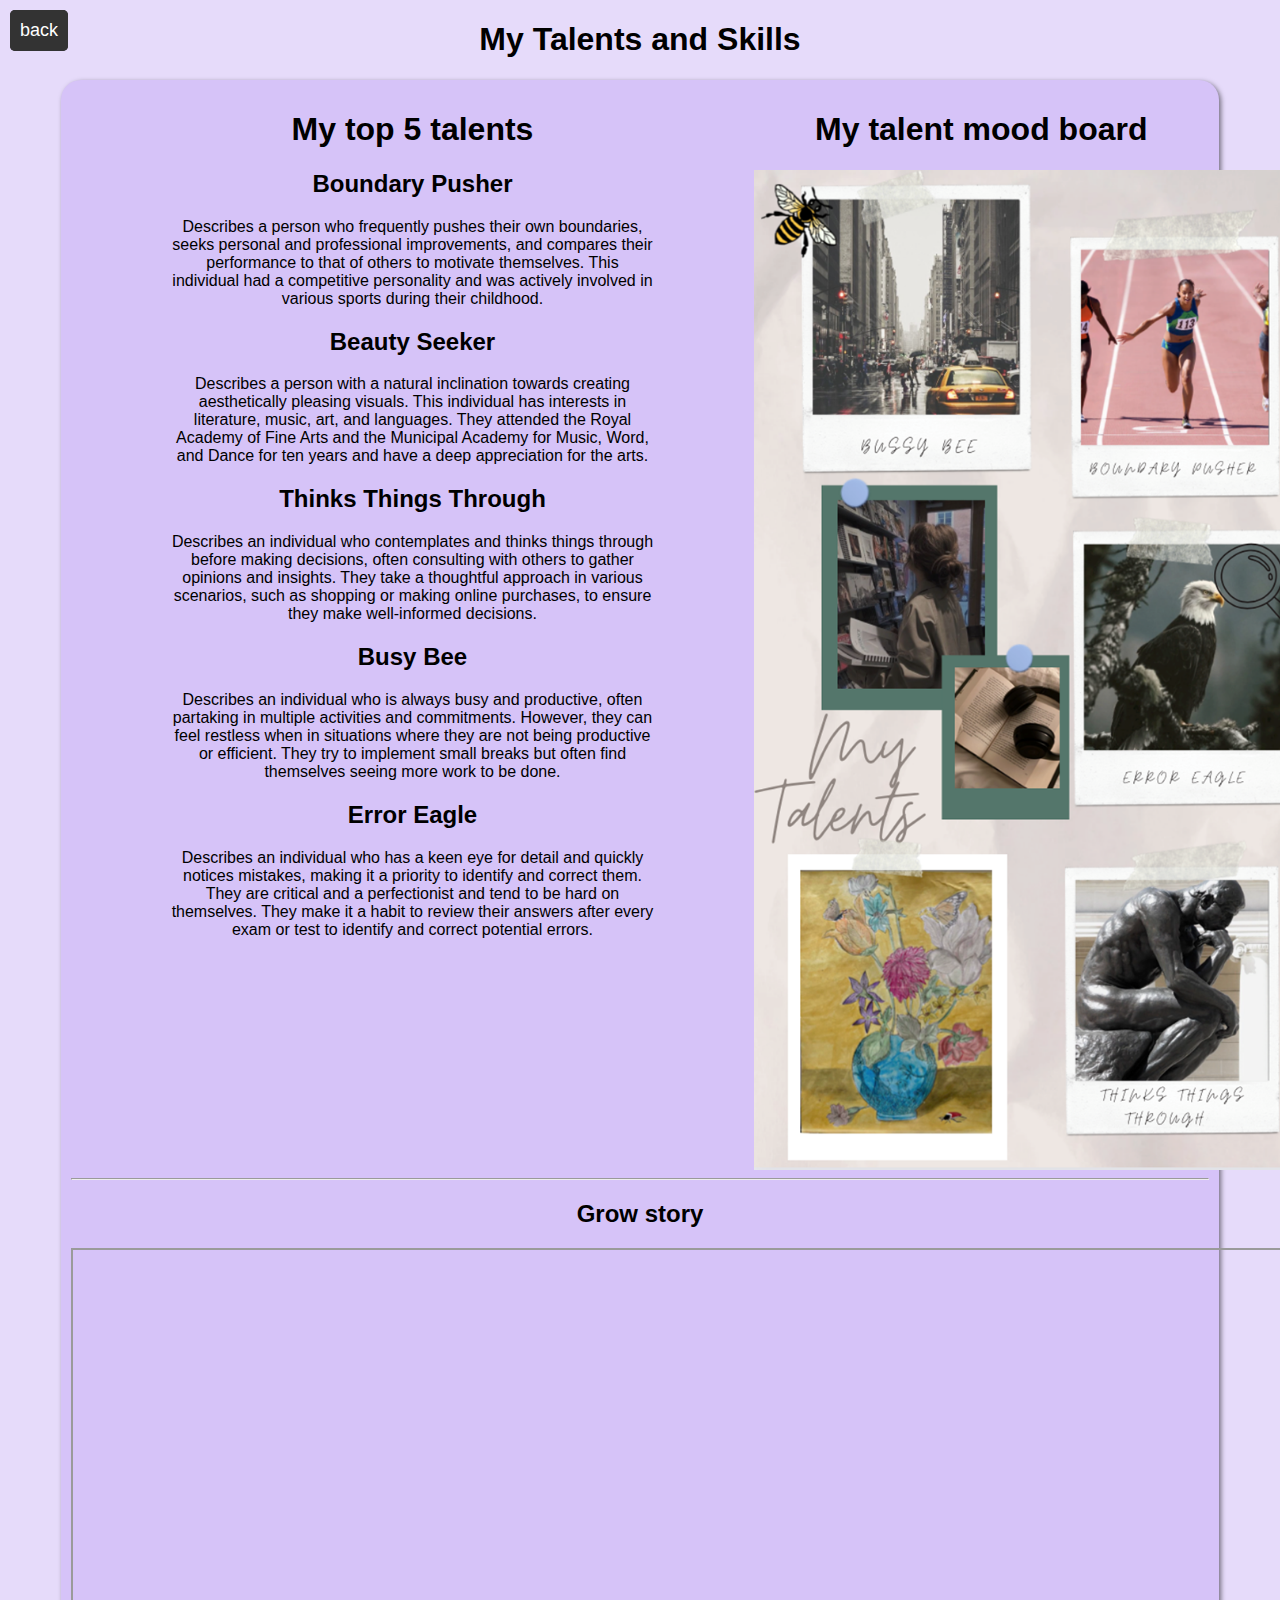
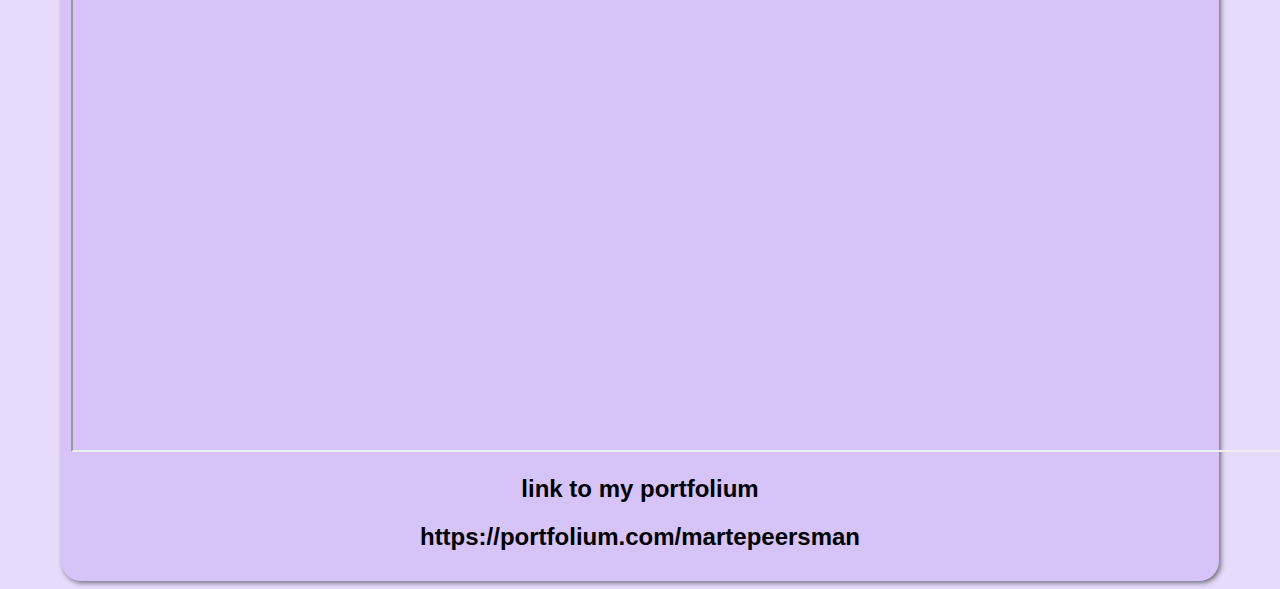
<file: modules/myTalents.html>
<!DOCTYPE html>
<html lang="en">
<head>
    <meta charset="UTF-8">
    <meta http-equiv="X-UA-Compatible" content="IE=edge">
    <meta name="viewport" content="width=device-width, initial-scale=1.0">
    <title>Module 8</title>
    <style>
        body{
            background-color: #E6DBFA;
            font-family:'Lucida Sans', 'Lucida Sans Regular', 'Lucida Grande', 'Lucida Sans Unicode', Geneva, Verdana, sans-serif;
            text-align: center;
        }
        a{
            color: inherit;
            text-decoration: none;
        }
        .back-button {
            position: absolute;
            top: 10px;
            left: 10px;
            color: white;
            font-size: 18px;
            background-color: #333;
            padding: 10px;
            border-radius: 5px;
        }

        .back-button:hover {
            background-color: #555;
        }   
        .top{
            text-align: center;
            margin: auto;
        }
        h2{
            text-align: center;
        }
        img {
            display: block;
            margin: 0 auto;
            height: 1000px;
        }
        p{
            margin-left: 100px;
            margin-right: 100px;
        }
        .body{
            padding: 10px;
            background-color: #d6c3f8;
            width: 90%;
            margin: auto;
            box-shadow: 2px 2px 5px rgba(0, 0, 0, 0.5);
            border-radius: 20px;
        }
        .container {
            display: flex;
        }

        .text {
            width: 60%;
        }

        .image {
            width: 40%;
        }
        .tooltip {
            position: relative;
            display: inline-block;
            border-bottom: 1px dotted black;
        }
        
        .image .tooltiptext {
            visibility: hidden;
            width: 120px;
            background-color: #555;
            color: #fff;
            text-align: center;
            border-radius: 6px;
            padding: 5px 0;
            position: absolute;
            z-index: 1;
            bottom: 125%;
            left: 50%;
            margin-left: -60px;
            opacity: 0;
            transition: opacity 0.3s;
        }
        
        .image .tooltiptext::after {
            content: "";
            position: absolute;
            top: 100%;
            left: 50%;
            margin-left: -5px;
            border-width: 5px;
            border-style: solid;
            border-color: #555 transparent transparent transparent;
        }
        
        .image:hover .tooltiptext {
            visibility: visible;
            opacity: 1;
        }
    </style>
</head>
<body>
    <a href="/index.html" class="back-button">back</a>
    <div class="top">
        <h1>My Talents and Skills</h1>
    </div>
    <div class="body">
        <div class="container">
            <div class="text">
                <h1 style="text-align: center;">My top 5 talents</h1>
                <div>
                    <h2>Boundary Pusher</h2>
                    <p>Describes a person who frequently pushes their own boundaries, seeks personal and professional improvements, and compares their performance to that of others to motivate themselves. This individual had a competitive personality and was actively involved in various sports during their childhood.</p>
                </div>
                <div>
                    <h2>Beauty Seeker</h2>
                    <p>Describes a person with a natural inclination towards creating aesthetically pleasing visuals. This individual has interests in literature, music, art, and languages. They attended the Royal Academy of Fine Arts and the Municipal Academy for Music, Word, and Dance for ten years and have a deep appreciation for the arts.</p>
                </div>
                <div>
                    <h2>Thinks Things Through</h2>
                    <p>Describes an individual who contemplates and thinks things through before making decisions, often consulting with others to gather opinions and insights. They take a thoughtful approach in various scenarios, such as shopping or making online purchases, to ensure they make well-informed decisions.</p>
                </div>
                <div>
                    <h2>Busy Bee</h2>
                    <p>Describes an individual who is always busy and productive, often partaking in multiple activities and commitments. However, they can feel restless when in situations where they are not being productive or efficient. They try to implement small breaks but often find themselves seeing more work to be done.</p>
                </div>
                <div>
                    <h2>Error Eagle</h2>
                    <p>Describes an individual who has a keen eye for detail and quickly notices mistakes, making it a priority to identify and correct them. They are critical and a perfectionist and tend to be hard on themselves. They make it a habit to review their answers after every exam or test to identify and correct potential errors.</p>
                </div>
            </div>
            <div class="image">
                <h1 style="text-align: center;">My talent mood board</h1>
                <img src="/afbeeldingen/moodboard.png" alt="" srcset="">
                <span class="tooltiptext">Pintrest.com</span>
            </div>
        </div>
        <hr>

        <h2>Grow story</h2>
        <iframe src="https://drive.google.com/file/d/1e2xah5I91VqtxCJz4i1rafkGxrzdyrpi/preview" width="1300" height="800" allow="autoplay"></iframe>
        <h2>link to my portfolium</h2>
        <h2><a href="https://portfolium.com/martepeersman">https://portfolium.com/martepeersman</a></h2>
        
    </div>
    <a href="/index.html" class="back-button">back</a>
</body>
</html>
</file>
